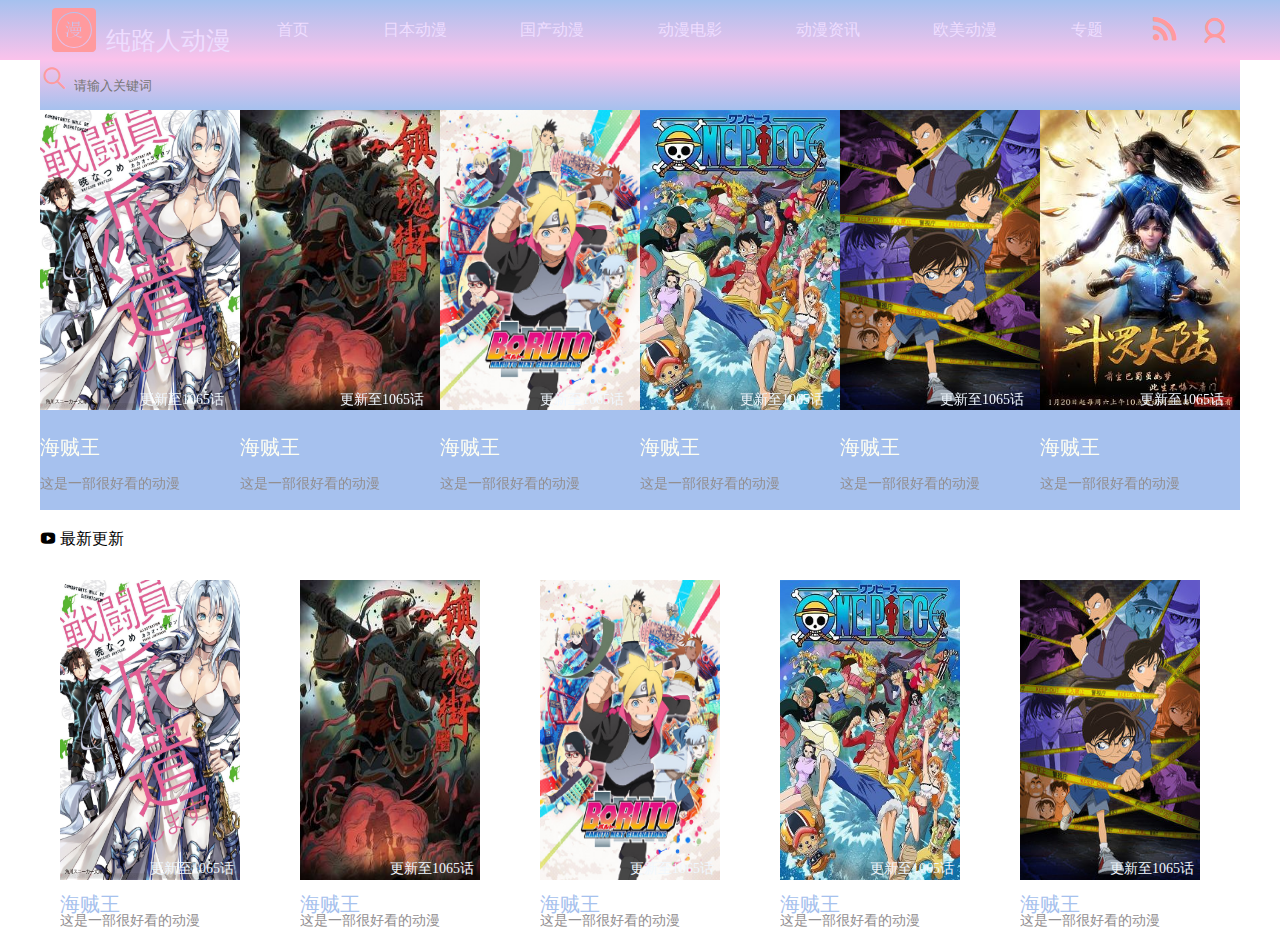
<file: index.html>
<!DOCTYPE html>
<html lang="en">

<head>
    <meta charset="UTF-8">
    <meta http-equiv="X-UA-Compatible" content="IE=edge">
    <meta name="viewport" content="width=device-width, initial-scale=1.0">
    <title>纯路人动漫</title>
    <!-- 引入CSS样式 -->
    <link rel="stylesheet" href="./static/css/reset.css">
    <link rel="stylesheet" href="index.css">
    <!-- 引入图标iconfont -->
    <link rel="stylesheet" href="./static/font/iconfont.css">
    <!-- 引入swiper插件 -->
    <link rel="stylesheet" href="./static/swiper/swiper-bundle.min.css">

</head>

<body>
    <!-- 创建最外层容器，表示总页面 -->
    <div class="all-wrapper">
        <!-- 创建外层容器 -->
        <div class="out-wrapper">
            <!-- 创建导航栏容器 -->
            <div class="header-wrapper">
                <!-- 创建logo -->
                <div class="logo">
                    <a href="javascript:;">
                        <i class="iconfont icon-icon-test"></i>
                        纯路人动漫
                        <!-- <img src="./img/logo.png" alt="纯路人动漫"> -->
                    </a>
                </div>
                <!-- 创建导航栏 -->
                <div class="nav-bar">
                    <ul class="navBar">
                        <li>
                            <a href="javascript:;">首页</a>
                        </li>
                        <li>
                            <a href="javascript:;">日本动漫</a>
                        </li>
                        <li>
                            <a href="javascript:;">国产动漫</a>
                        </li>
                        <li>
                            <a href="javascript:;">动漫电影</a>
                        </li>
                        <li>
                            <a href="javascript:;">动漫资讯</a>
                        </li>
                        <li>
                            <a href="javascript:;">欧美动漫</a>
                        </li>
                        <li>
                            <a href="javascript:;">专题</a>
                        </li>
                    </ul>
                </div>
                <!-- 创建右侧工具栏 -->
                <div class="tool-bar">
                    <div class="feed">
                        <a href="javascript:;">
                            <i class="iconfont icon-feed"></i>
                        </a>
                    </div>
                    <div class="admin">
                        <a href="./login_choice.html">
                            <i class="iconfont icon-my-admin"></i>
                        </a>
                    </div>
                </div>
            </div>
            <!-- 创建搜索容器 -->
            <div class="search-wrapper">
                <!-- 创建搜索框 -->
                <div class="search-in">
                    <i class="iconfont icon-search"></i>
                    <input type="text" id="input" name="keywords" placeholder="请输入关键词">
                </div>
            </div>

            <!-- 创建轮播图容器 -->
            <div class="swiper">
                <div class="swiper-wrapper">
                    <div class="swiper-slide">
                        <a href="javascript:;">
                            <img src="./swiper_img/1.jpg" alt="">
                        </a>
                        <!-- 设置图片下方内容 -->
                        <!-- 备注（更新至第几集) -->
                        <div class="remark">
                            更新至1065话
                        </div>
                        <!-- 动漫名字 -->
                        <div class="comicName">
                            海贼王
                        </div>
                        <!-- 动漫简介 -->
                        <div class="description">
                            这是一部很好看的动漫
                        </div>
                    </div>
                    <div class="swiper-slide">
                        <a href="javascript:;">
                            <img src="./swiper_img/2.jpg" alt="">
                        </a>
                        <!-- 设置图片下方内容 -->
                        <!-- 备注（更新至第几集) -->
                        <div class="remark">
                            更新至1065话
                        </div>
                        <!-- 动漫名字 -->
                        <div class="comicName">
                            海贼王
                        </div>
                        <!-- 动漫简介 -->
                        <div class="description">
                            这是一部很好看的动漫
                        </div>
                    </div>
                    <div class="swiper-slide">
                        <a href="javascript:;">
                            <img src="./swiper_img/3.jpg" alt="">
                        </a>
                        <!-- 设置图片下方内容 -->
                        <!-- 备注（更新至第几集) -->
                        <div class="remark">
                            更新至1065话
                        </div>
                        <!-- 动漫名字 -->
                        <div class="comicName">
                            海贼王
                        </div>
                        <!-- 动漫简介 -->
                        <div class="description">
                            这是一部很好看的动漫
                        </div>
                    </div>
                    <div class="swiper-slide">
                        <a href="javascript:;">
                            <img src="./swiper_img/4.jpg" alt="">
                        </a>
                        <!-- 设置图片下方内容 -->
                        <!-- 备注（更新至第几集) -->
                        <div class="remark">
                            更新至1065话
                        </div>
                        <!-- 动漫名字 -->
                        <div class="comicName">
                            海贼王
                        </div>
                        <!-- 动漫简介 -->
                        <div class="description">
                            这是一部很好看的动漫
                        </div>
                    </div>
                    <div class="swiper-slide">
                        <a href="javascript:;">
                            <img src="./swiper_img/5.jpg" alt="">
                        </a>
                        <!-- 设置图片下方内容 -->
                        <!-- 备注（更新至第几集) -->
                        <div class="remark">
                            更新至1065话
                        </div>
                        <!-- 动漫名字 -->
                        <div class="comicName">
                            海贼王
                        </div>
                        <!-- 动漫简介 -->
                        <div class="description">
                            这是一部很好看的动漫
                        </div>
                    </div>
                    <div class="swiper-slide">
                        <a href="javascript:;">
                            <img src="./swiper_img/6.jpeg" alt="">
                        </a>
                        <!-- 设置图片下方内容 -->
                        <!-- 备注（更新至第几集) -->
                        <div class="remark">
                            更新至1065话
                        </div>
                        <!-- 动漫名字 -->
                        <div class="comicName">
                            海贼王
                        </div>
                        <!-- 动漫简介 -->
                        <div class="description">
                            这是一部很好看的动漫
                        </div>
                    </div>
                    <div class="swiper-slide">
                        <a href="javascript:;">
                            <img src="./swiper_img/7.jpg" alt="">
                        </a>
                        <!-- 设置图片下方内容 -->
                        <!-- 备注（更新至第几集) -->
                        <div class="remark">
                            更新至1065话
                        </div>
                        <!-- 动漫名字 -->
                        <div class="comicName">
                            海贼王
                        </div>
                        <!-- 动漫简介 -->
                        <div class="description">
                            这是一部很好看的动漫
                        </div>
                    </div>
                    <div class="swiper-slide">
                        <a href="javascript:;">
                            <img src="./swiper_img/8.jpg" alt="">
                        </a>
                        <!-- 设置图片下方内容 -->
                        <!-- 备注（更新至第几集) -->
                        <div class="remark">
                            更新至1065话
                        </div>
                        <!-- 动漫名字 -->
                        <div class="comicName">
                            海贼王
                        </div>
                        <!-- 动漫简介 -->
                        <div class="description">
                            这是一部很好看的动漫
                        </div>
                    </div>
                    <div class="swiper-slide">
                        <a href="javascript:;">
                            <img src="./swiper_img/9.jpg" alt="">
                        </a>
                        <!-- 设置图片下方内容 -->
                        <!-- 备注（更新至第几集) -->
                        <div class="remark">
                            更新至1065话
                        </div>
                        <!-- 动漫名字 -->
                        <div class="comicName">
                            海贼王
                        </div>
                        <!-- 动漫简介 -->
                        <div class="description">
                            这是一部很好看的动漫
                        </div>
                    </div>
                    <div class="swiper-slide">
                        <a href="javascript:;">
                            <img src="./swiper_img/10.jpg" alt="">
                        </a>
                        <!-- 设置图片下方内容 -->
                        <!-- 备注（更新至第几集) -->
                        <div class="remark">
                            更新至1065话
                        </div>
                        <!-- 动漫名字 -->
                        <div class="comicName">
                            海贼王
                        </div>
                        <!-- 动漫简介 -->
                        <div class="description">
                            这是一部很好看的动漫
                        </div>
                    </div>
                </div>
            </div>
            <!-- 创建主容器 -->
            <div class="main-wrapper">
                <!-- 最新更新 -->
                <div class="latest">
                    <div class="title">
                        <i class="iconfont icon-video"></i>
                        <span>最新更新</span>
                    </div>
                    <!-- 图片 -->
                    <ul class="list">
                        <li>
                            <!-- 封面列表 -->
                            <div class="imgList">
                                <a href="javascript:;">
                                    <img src="./swiper_img/1.jpg" alt="">
                                </a>
                            </div>
                            <!-- 设置图片下方内容 -->
                            <!-- 备注（更新至第几集) -->
                            <div class="remark">
                                更新至1065话
                            </div>
                            <!-- 动漫名字 -->
                            <div class="comicName">
                                海贼王
                            </div>
                            <!-- 动漫简介 -->
                            <div class="description">
                                这是一部很好看的动漫
                            </div>
                        </li>
                        <li>
                            <!-- 封面列表 -->
                            <div class="imgList">
                                <a href="javascript:;">
                                    <img src="./swiper_img/2.jpg" alt="">
                                </a>
                            </div>
                            <!-- 设置图片下方内容 -->
                            <!-- 备注（更新至第几集) -->
                            <div class="remark">
                                更新至1065话
                            </div>
                            <!-- 动漫名字 -->
                            <div class="comicName">
                                海贼王
                            </div>
                            <!-- 动漫简介 -->
                            <div class="description">
                                这是一部很好看的动漫
                            </div>
                        </li>
                        <li>
                            <!-- 封面列表 -->
                            <div class="imgList">
                                <a href="javascript:;">
                                    <img src="./swiper_img/3.jpg" alt="">
                                </a>
                            </div>
                            <!-- 设置图片下方内容 -->
                            <!-- 备注（更新至第几集) -->
                            <div class="remark">
                                更新至1065话
                            </div>
                            <!-- 动漫名字 -->
                            <div class="comicName">
                                海贼王
                            </div>
                            <!-- 动漫简介 -->
                            <div class="description">
                                这是一部很好看的动漫
                            </div>
                        </li>
                        <li>
                            <!-- 封面列表 -->
                            <div class="imgList">
                                <a href="javascript:;">
                                    <img src="./swiper_img/4.jpg" alt="">
                                </a>
                            </div>
                            <!-- 设置图片下方内容 -->
                            <!-- 备注（更新至第几集) -->
                            <div class="remark">
                                更新至1065话
                            </div>
                            <!-- 动漫名字 -->
                            <div class="comicName">
                                海贼王
                            </div>
                            <!-- 动漫简介 -->
                            <div class="description">
                                这是一部很好看的动漫
                            </div>
                        </li>
                        <li>
                            <!-- 封面列表 -->
                            <div class="imgList">
                                <a href="javascript:;">
                                    <img src="./swiper_img/5.jpg" alt="">
                                </a>
                            </div>
                            <!-- 设置图片下方内容 -->
                            <!-- 备注（更新至第几集) -->
                            <div class="remark">
                                更新至1065话
                            </div>
                            <!-- 动漫名字 -->
                            <div class="comicName">
                                海贼王
                            </div>
                            <!-- 动漫简介 -->
                            <div class="description">
                                这是一部很好看的动漫
                            </div>
                        </li>
                    </ul>
                </div>
                <!-- 最新日本动漫 -->
                <div class="latestriben"></div>
                <!-- 最新国产动漫 -->
                <div class="latestguo"></div>
                <!-- 最新动漫电影 -->
                <div class="latestdian"></div>
                <!-- 榜单 -->
                <div class="rankList"></div>
                <!-- 最新动漫资讯 -->
                <div class="latestzi"></div>
            </div>
        </div>

    </div>

    <!-- 以下是写swiper轮播图 -->
    <script src="./static/swiper/swiper-bundle.min.js"></script>
    <script>
        var mySwiper = new Swiper('.swiper', {
            loop: true, // 循环模式选项

            // 设置播放间隔时间
            autoplay: {
                delay: 2000,//1秒切换一次
            },
            // 设置轮换样式，grid布局
            slidesPerView: 6,
            grid: {
                fill: 'column',
                rows: 1,
            },
        })        
    </script>
</body>

</html>
</file>
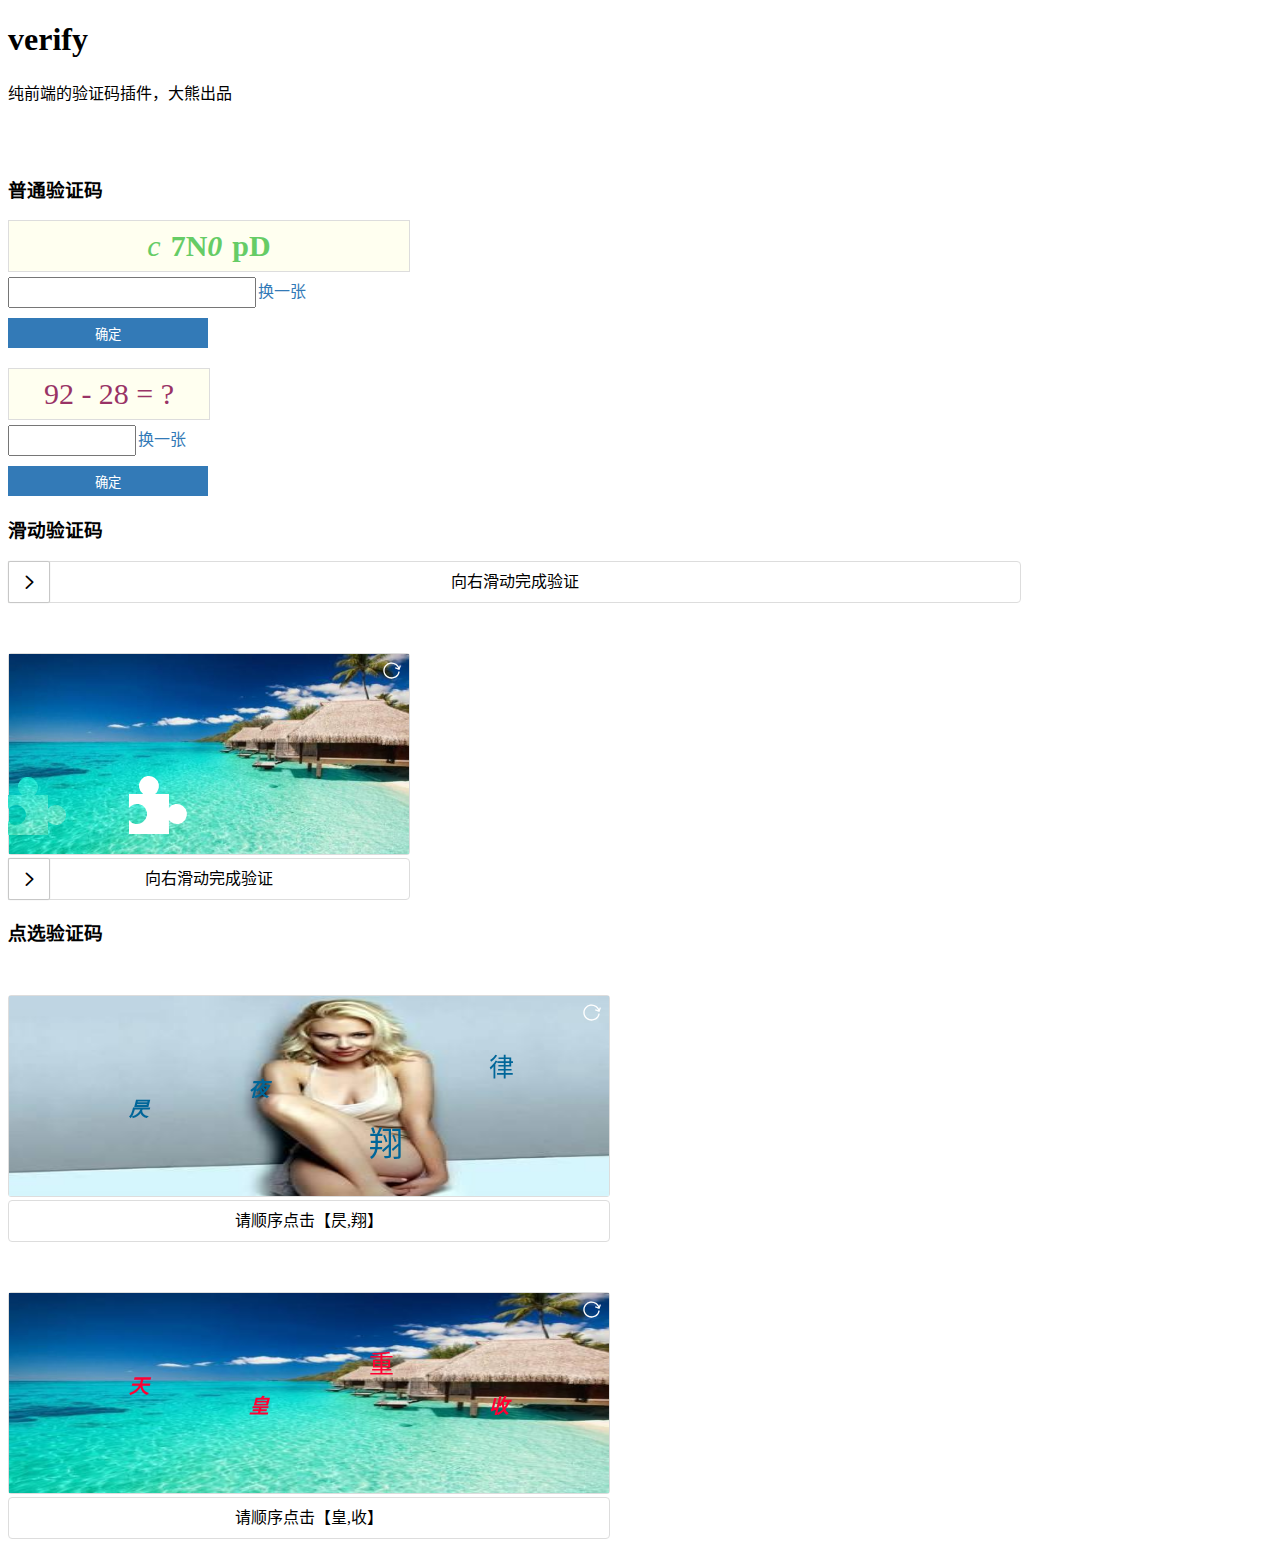
<file: static/verify-master/index.html>
<!DOCTYPE html>
<html lang="zh-cn">
 
    <head>
        <meta http-equiv="Content-Type" content="text/html; charset=utf-8">
        <meta name="viewport" content="width=device-width,initial-scale=1,minimum-scale=1,maximum-scale=1,user-scalable=no"/>
        <title>verify插件demo</title>
        
        <link rel="stylesheet" type="text/css" href="css/verify.css">
    </head>
 
    <body>
    	<h1>verify</h1>
    	<p>纯前端的验证码插件，大熊出品</p>
    	
    	<br><br>
    	
    	<h3>普通验证码</h3>
    	<div id="mpanel2" >
        </div>
        
        <button type="button" id="check-btn" class="verify-btn">确定</button>
    	
    	
    	<div id="mpanel3" style="margin-top: 20px">
        </div>
        
        <button type="button" id="check-btn2" class="verify-btn">确定</button>
    	
    	<h3>滑动验证码</h3>
        <div id="mpanel1" >
        </div>
        
        <div id="mpanel4" style="margin-top:50px;">
        </div>
        
        
        <h3>点选验证码</h3>
        <div id="mpanel5" style="margin-top:50px;">
        </div>
        
        <div id="mpanel6" style="margin-top:50px;">
        </div>
        
        
        <script type="text/javascript" src="js/jquery.min.js" ></script>
        <script type="text/javascript" src="js/verify.js" ></script>
        <!--<script type="text/javascript" src="js/verify.min.js" ></script>-->
        
        <script>
        	
        	$('#mpanel2').codeVerify({
        		type : 1,
		    	width : '400px',
		    	height : '50px',
		    	fontSize : '30px',
		    	codeLength : 6,
		    	btnId : 'check-btn',
		    	ready : function() {
		    	},
		    	success : function() {
		    		alert('验证匹配！');
		    	},
		    	error : function() {
		    		alert('验证码不匹配！');
		    	}
		    });
		    
		    
		    $('#mpanel3').codeVerify({
        		type : 2,
        		figure : 100,	//位数，仅在type=2时生效
        		arith : 0,	//算法，支持加减乘，不填为随机，仅在type=2时生效
		    	width : '200px',
		    	height : '50px',
		    	fontSize : '30px',
		    	btnId : 'check-btn2',
		    	ready : function() {
		    	},
		    	success : function() {
		    		alert('验证匹配！');
		    	},
		    	error : function() {
		    		alert('验证码不匹配！');
		    	}
		    });
		    
        	
        	
        	$('#mpanel1').slideVerify({
        		type : 1,		//类型
        		vOffset : 5,	//误差量，根据需求自行调整
		        barSize : {
		        	width : '80%',
		        	height : '40px',
		        },
		        ready : function() {
		    	},
		        success : function() {
		        	alert('验证成功，添加你自己的代码！');
		        	//......后续操作
		        },
		        error : function() {
//		        	alert('验证失败！');
		        }
		        
		    });
		    
		    
		    $('#mpanel4').slideVerify({
		    	type : 2,		//类型
        		vOffset : 5,	//误差量，根据需求自行调整
		        vSpace : 5,	//间隔
		        imgName : ['1.jpg', '2.jpg'],
		        imgSize : {
		        	width: '400px',
		        	height: '200px',
		        },
		        blockSize : {
		        	width: '40px',
		        	height: '40px',
		        },
		        barSize : {
		        	width : '400px',
		        	height : '40px',
		        },
		        ready : function() {
		    	},
		        success : function() {
		        	alert('验证成功，添加你自己的代码！');
		        	//......后续操作
		        },
		        error : function() {
//		        	alert('验证失败！');
		        }
		        
		    });
		    
		    
		    
		    $('#mpanel5').pointsVerify({
		    	defaultNum : 4,	//默认的文字数量
		    	checkNum : 2,	//校对的文字数量
		    	vSpace : 5,	//间隔
		    	imgName : ['1.jpg', '2.jpg'],
		    	imgSize : {
		        	width: '600px',
		        	height: '200px',
		        },
		        barSize : {
		        	width : '600px',
		        	height : '40px',
		        },
		        ready : function() {
		    	},
		        success : function() {
		        	alert('验证成功，添加你自己的代码！');
		        	//......后续操作
		        },
		        error : function() {
//		        	alert('验证失败！');
		        }
		        
		    });
		    
		    $('#mpanel6').pointsVerify({
		    	defaultNum : 4,	//默认的文字数量
		    	checkNum : 2,	//校对的文字数量
		    	vSpace : 5,	//间隔
		    	imgName : ['1.jpg', '2.jpg'],
		    	imgSize : {
		        	width: '600px',
		        	height: '200px',
		        },
		        barSize : {
		        	width : '600px',
		        	height : '40px',
		        },
		        ready : function() {
		    	},
		        success : function() {
		        	alert('验证成功，添加你自己的代码！');
		        	//......后续操作
		        },
		        error : function() {
//		        	alert('验证失败！');
		        }
		        
		    });
		    
		    
        </script>
    </body>
 
</html>
</file>
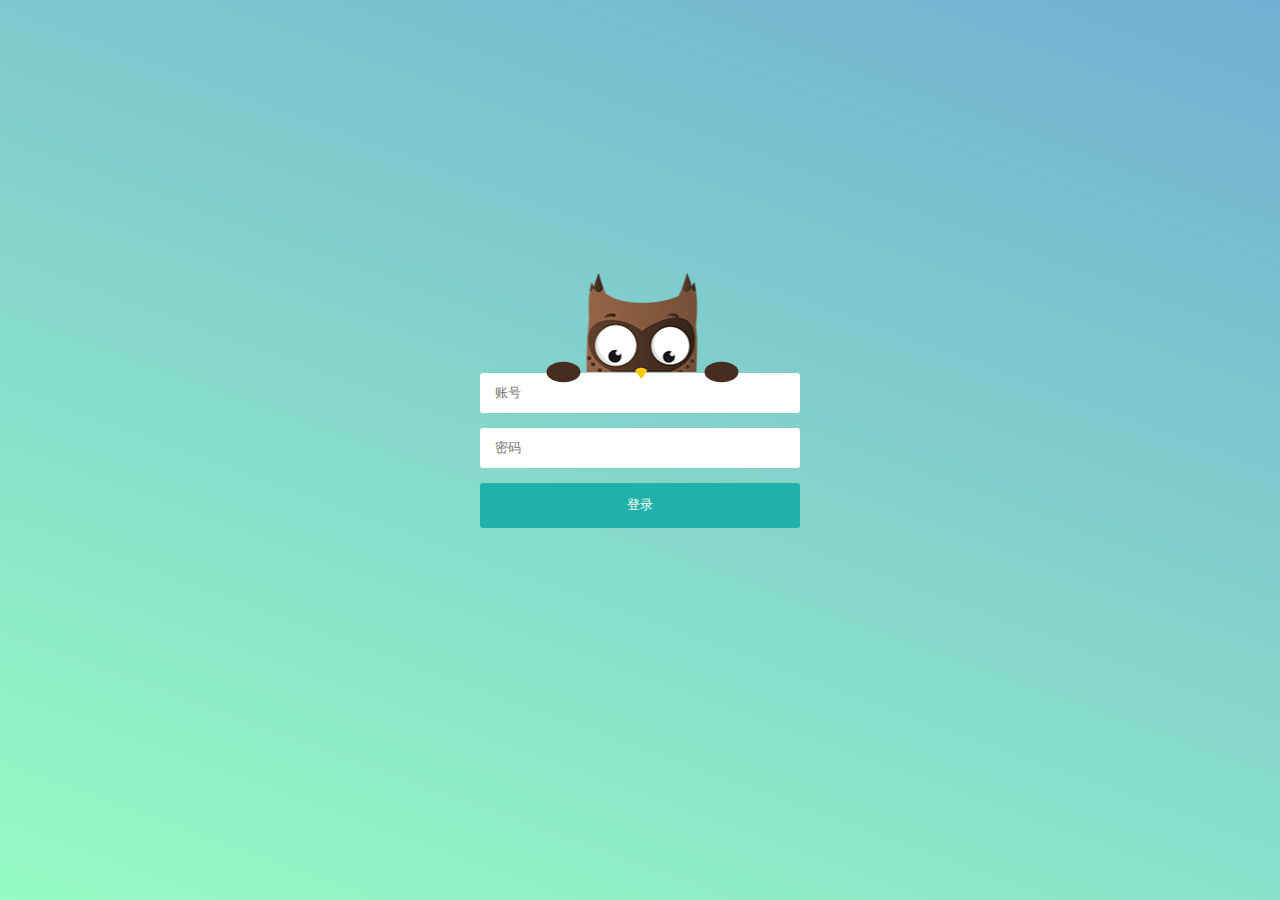
<file: admin_login.html>
<!DOCTYPE html>
<html lang="en">

<head>
    <meta charset="UTF-8">
    <meta http-equiv="X-UA-Compatible" content="IE=edge">
    <meta name="viewport" content="width=device-width, initial-scale=1.0">
    <title>Document</title>
    <link rel="stylesheet" href="./admin_login.css">
</head>

<body>
    <div class="login-box">
        <div class="owl" id="owl">
            <div class="hand"></div>
            <div class="hand hand-r"></div>
            <div class="arms">
                <div class="arm"></div>
                <div class="arm arm-r"></div>
            </div>
        </div>
        <div class="input-box">
            <input type="text" placeholder="账号">
            <input type="password" placeholder="密码" id="password">
            <button>登录</button>
        </div>
    </div>

    <script src="./static/jquery-3.5.1/jquery-3.5.1.js"></script>
    <script type="text/javascript">
        $(function(){
            $('#password').focus(function(){
                // 密码框获得焦点，追加样式.password
                $('#owl').addClass('password');
            }).blur(function(){
                // 密码框失去焦点，移除样式.password
                $('#owl').removeClass('password');
            })
        })
        $('button').click(function(){
            window.location.href = "./manage.html";
        })
    </script>
</body>

</html>
</file>
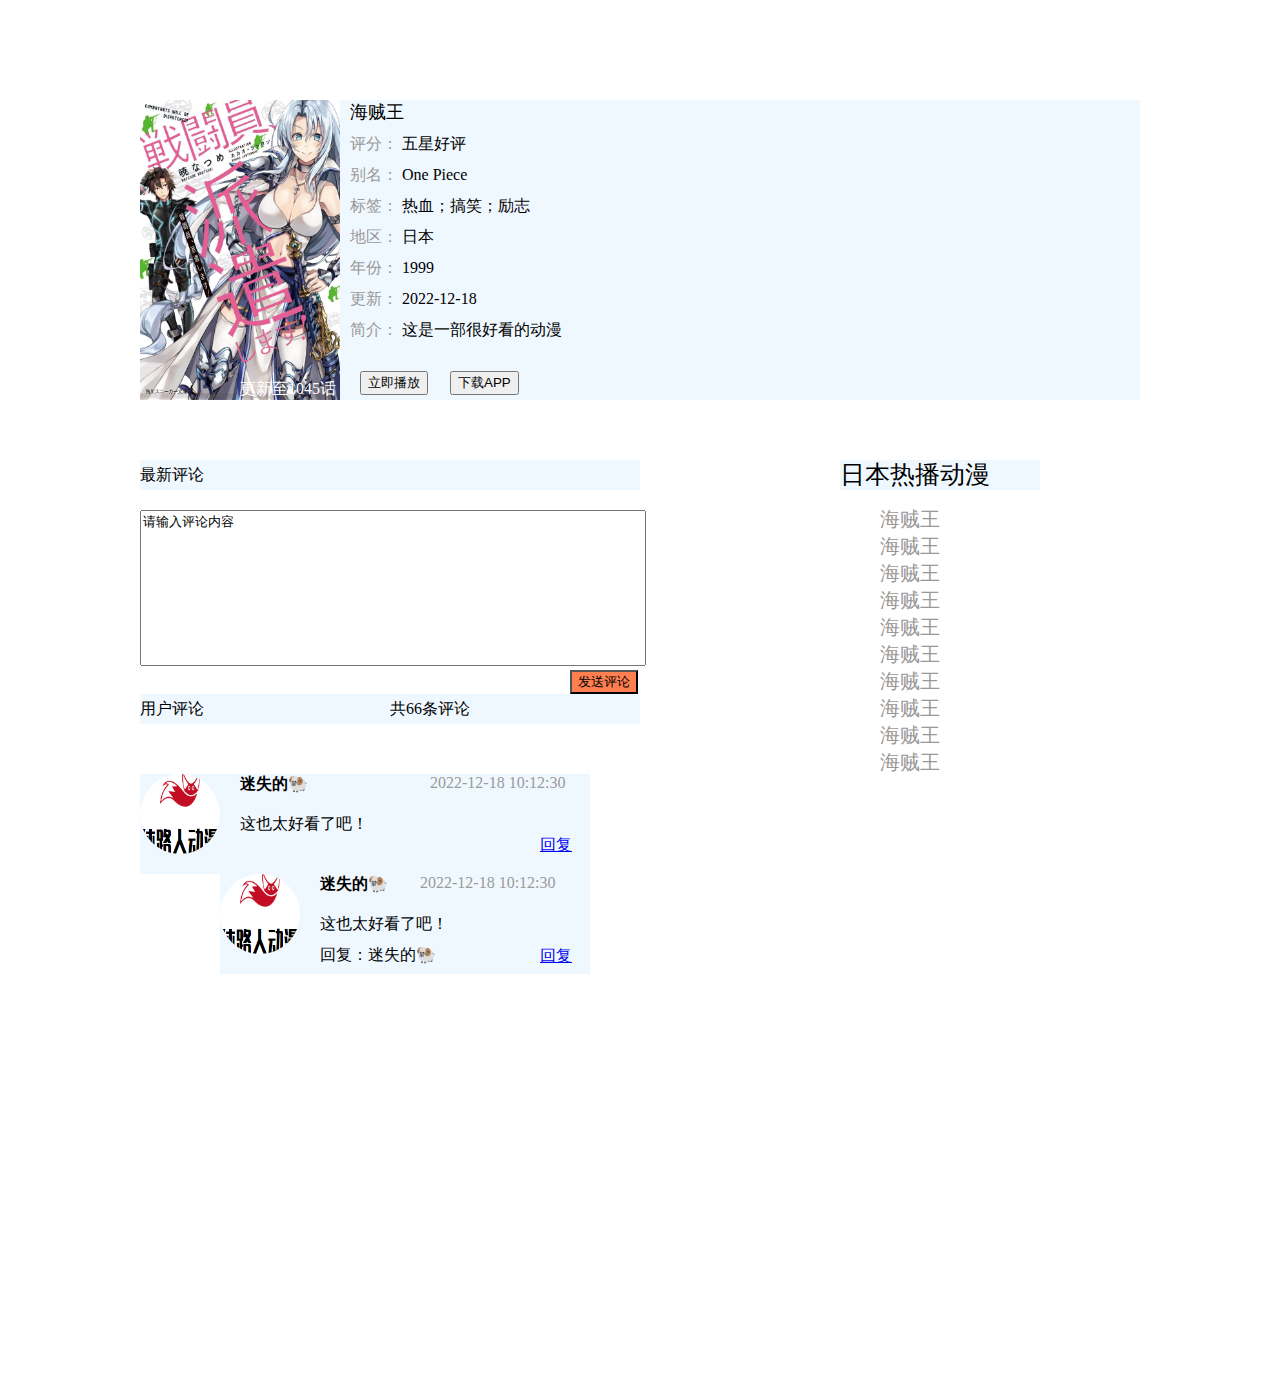
<file: comic_info.html>
<!DOCTYPE html>
<html lang="en">

<head>
    <meta charset="UTF-8">
    <meta http-equiv="X-UA-Compatible" content="IE=edge">
    <meta name="viewport" content="width=device-width, initial-scale=1.0">
    <title>动漫详情页</title>
    <link rel="stylesheet" href="./comic_info.css">
</head>

<body>
    <!-- 设置一个大的容器 -->
    <div class="container">
        <!-- 上半部分详情 -->
        <div class="top-bar">
            <!-- 图片部分 -->
            <div class="cover">
                <img src="./swiper_img/1.jpg" alt="封面">
                <div class="remark">
                    <span>更新至1045话</span>
                </div>
            </div>
            <!-- 详情部分 -->
            <div class="info">
                <!-- 标题 -->
                <div class="comicName">
                    <span>海贼王</span>
                </div>
                <!-- 人气 -->
                <div class="score">
                    <span>评分：</span>
                    <span>五星好评</span>
                </div>
                <!-- 别名 -->
                <div class="nickname">
                    <span>别名：</span>
                    <span>One Piece</span>
                </div>
                <!-- 标签 -->
                <div class="label">
                    <span>标签：</span>
                    <span>热血；搞笑；励志</span>
                </div>
                <!-- 地区 -->
                <div class="region">
                    <span>地区：</span>
                    <span>日本</span>
                </div>
                <!-- 年份 -->
                <div class="year">
                    <span>年份：</span>
                    <span>1999</span>
                </div>
                <!-- 更新 -->
                <div class="updateTime">
                    <span>更新：</span>
                    <span>2022-12-18</span>
                </div>
                <!-- 简介 -->
                <div class="description">
                    <span>简介：</span>
                    <span>这是一部很好看的动漫</span>
                </div>
                <!-- 立即播放 -->
                <div class="start">
                    <button>立即播放</button>
                </div>
                <!-- 下载APP -->
                <div class="download">
                    <button>下载APP</button>
                </div>
            </div>
        </div>
        <!-- 下方容器 -->
        <div class="footer-bar">
            <!-- 左边评论 -->
            <div class="left">
                <!-- 大标题 -->
                <div class="title">
                    <span>最新评论</span>
                </div>
                <!-- 文本框 -->
                <textarea name="comment" id="comment" cols="30" rows="10">请输入评论内容</textarea>
                <!-- 功能框 -->
                <div class="tool">
                    <button id="send" type="button">发送评论</button>
                </div>
                <!-- 用户评论列表 -->
                <div class="user">
                    <div class="userTitle">
                        <span>用户评论</span>
                    </div>
                    <div class="total">
                        <span>共66条评论</span>
                    </div>
                    <div class="userComment">
                        <div class="comment">
                            <!-- 头像 -->
                            <div class="avatar">
                                <img src="img/logo.png" alt="头像">
                            </div>
                            <!-- 名字 -->
                            <div class="userName">
                                <span>迷失的🐏</span>
                            </div>
                            <!-- 评论时间 -->
                            <div class="Ctime">
                                <span>2022-12-18 10:12:30</span>
                            </div>
                            <!-- 评论内容 -->
                            <div class="Ctxt">
                                <span>这也太好看了吧！</span>
                            </div>
                            <!-- 是否回复 -->
                            <div class="reply">
                                <span><a href="#">回复</a></span>
                            </div>
                        </div>
                        <div class="comment2">
                            <!-- 头像 -->
                            <div class="avatar">
                                <img src="img/logo.png" alt="头像">
                            </div>
                            <!-- 名字 -->
                            <div class="userName">
                                <span>迷失的🐏</span>
                            </div>
                            <!-- 评论时间 -->
                            <div class="Ctime">
                                <span>2022-12-18 10:12:30</span>
                            </div>
                            <!-- 评论内容 -->
                            <div class="Ctxt">
                                <span>这也太好看了吧！</span>
                            </div>
                            <!-- 设置回复人 -->
                            <div class="replyTo">
                                <span>回复：迷失的🐏</span>
                            </div>
                            <!-- 是否回复 -->
                            <div class="reply">
                                <span><a href="#">回复</a></span>
                            </div>
                        </div>
                    </div>
                </div>
            </div>
            <!-- 右边榜单 -->
            <div class="right">
                <!-- 大标题 -->
                <div class="bTitle">
                    <span>日本热播动漫</span>
                </div>
                <!-- 排名 -->
                <ul class="sort">
                    <li>
                        <a href="#">海贼王</a>
                    </li>
                    <li>
                        <a href="#">海贼王</a>
                    </li>
                    <li>
                        <a href="#">海贼王</a>
                    </li>
                    <li>
                        <a href="#">海贼王</a>
                    </li>
                    <li>
                        <a href="#">海贼王</a>
                    </li>
                    <li>
                        <a href="#">海贼王</a>
                    </li>
                    <li>
                        <a href="#">海贼王</a>
                    </li>
                    <li>
                        <a href="#">海贼王</a>
                    </li>
                    <li>
                        <a href="#">海贼王</a>
                    </li>
                    <li>
                        <a href="#">海贼王</a>
                    </li>
                </ul>
            </div>
        </div>
    </div>
</body>

</html>
</file>
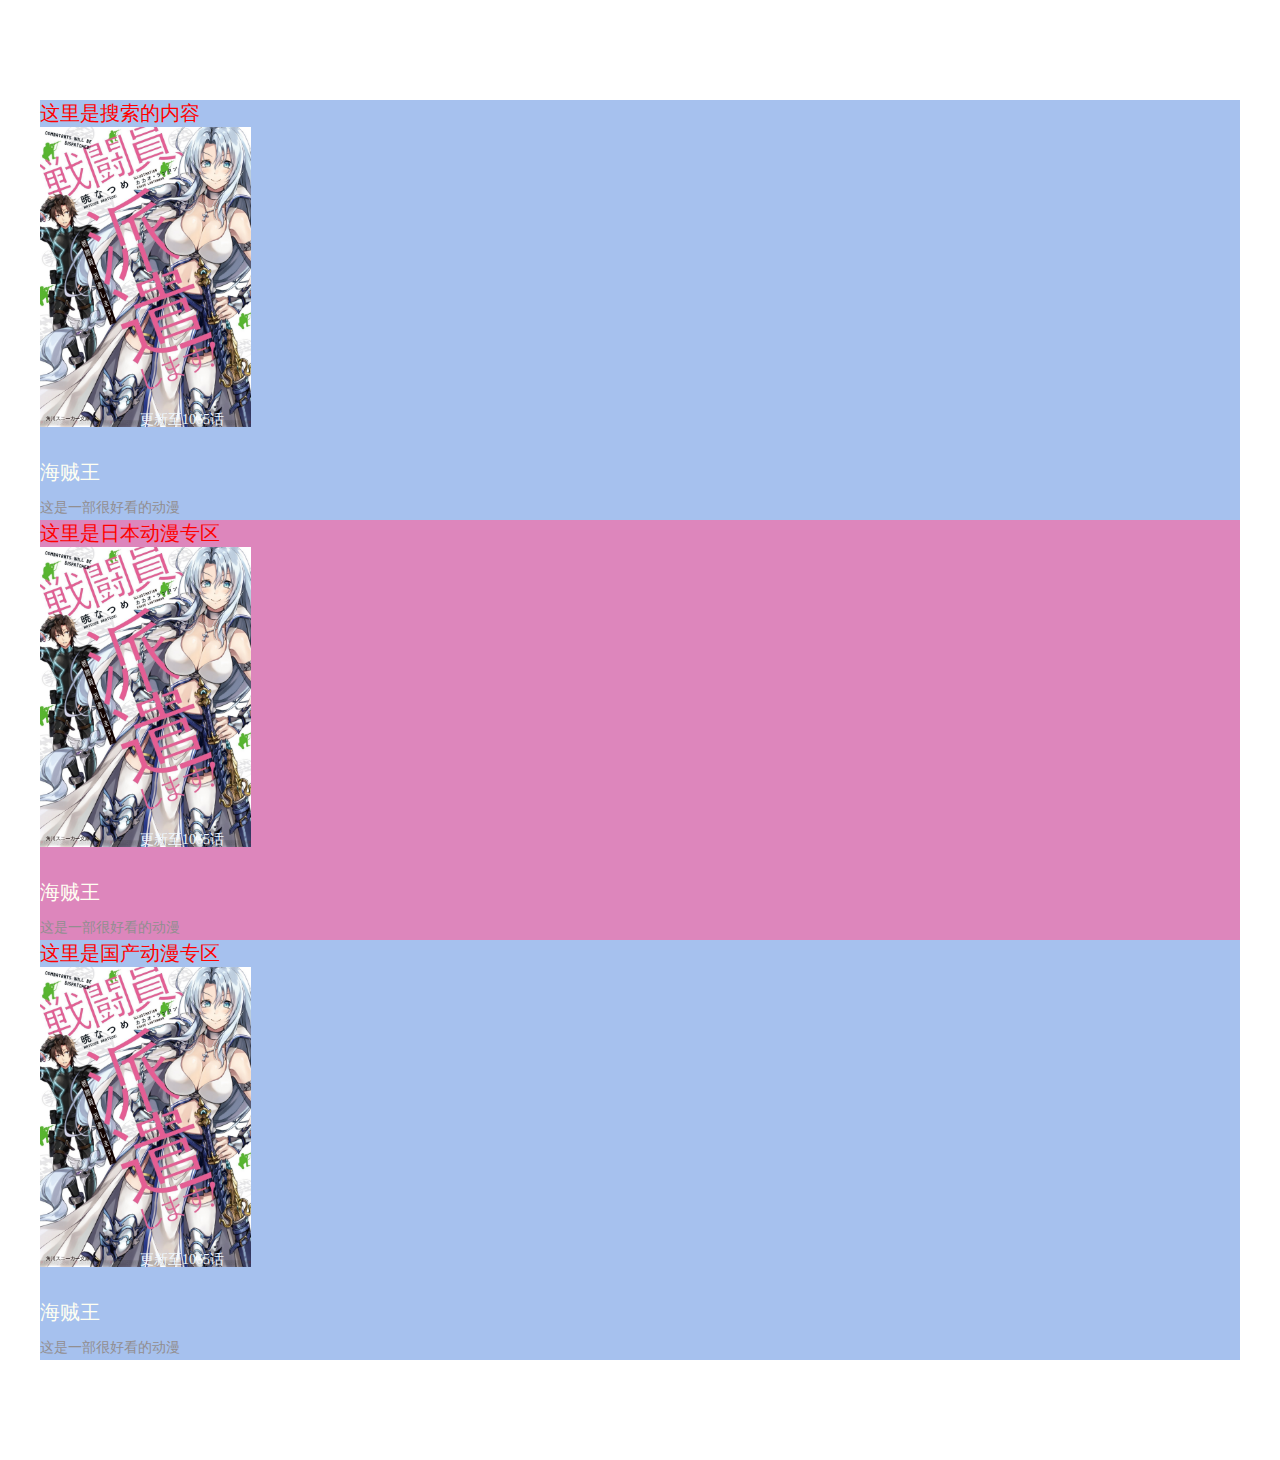
<file: comic_search.html>
<!DOCTYPE html>
<html lang="en">
<head>
    <meta charset="UTF-8">
    <meta http-equiv="X-UA-Compatible" content="IE=edge">
    <meta name="viewport" content="width=device-width, initial-scale=1.0">
    <title>搜索</title>
    <link rel="stylesheet" href="./comic_search.css">
</head>
<body>
    <!-- 创建大的容器 -->
    <div class="container">
        <!-- 搜索内容 -->
        <div class="search">
            <!-- 标题 -->
            <div class="title">
                <span>这里是搜索的内容</span>
            </div>
            <!-- 每个动漫 -->
            <div class="slide">
                <a href="javascript:;">
                    <img src="./swiper_img/1.jpg" alt="">
                </a>
                <!-- 设置图片下方内容 -->
                <!-- 备注（更新至第几集) -->
                <div class="remark">
                    更新至1065话
                </div>
                <!-- 动漫名字 -->
                <div class="comicName">
                    海贼王
                </div>
                <!-- 动漫简介 -->
                <div class="description">
                    这是一部很好看的动漫
                </div>
            </div>
        </div>
        <!-- 日本动漫 -->
        <div class="riben">
            <!-- 标题 -->
            <div class="title">
                <span>这里是日本动漫专区</span>
            </div>
            <!-- 每个动漫 -->
            <div class="slide">
                <a href="javascript:;">
                    <img src="./swiper_img/1.jpg" alt="">
                </a>
                <!-- 设置图片下方内容 -->
                <!-- 备注（更新至第几集) -->
                <div class="remark">
                    更新至1065话
                </div>
                <!-- 动漫名字 -->
                <div class="comicName">
                    海贼王
                </div>
                <!-- 动漫简介 -->
                <div class="description">
                    这是一部很好看的动漫
                </div>
            </div>
        </div>
        <!-- 国产动漫 -->
        <div class="guo">
            <!-- 标题 -->
            <div class="title">
                <span>这里是国产动漫专区</span>
            </div>
            <!-- 每个动漫 -->
            <div class="slide">
                <a href="javascript:;">
                    <img src="./swiper_img/1.jpg" alt="">
                </a>
                <!-- 设置图片下方内容 -->
                <!-- 备注（更新至第几集) -->
                <div class="remark">
                    更新至1065话
                </div>
                <!-- 动漫名字 -->
                <div class="comicName">
                    海贼王
                </div>
                <!-- 动漫简介 -->
                <div class="description">
                    这是一部很好看的动漫
                </div>
            </div>
        </div>
    </div>
</body>
</html>
</file>
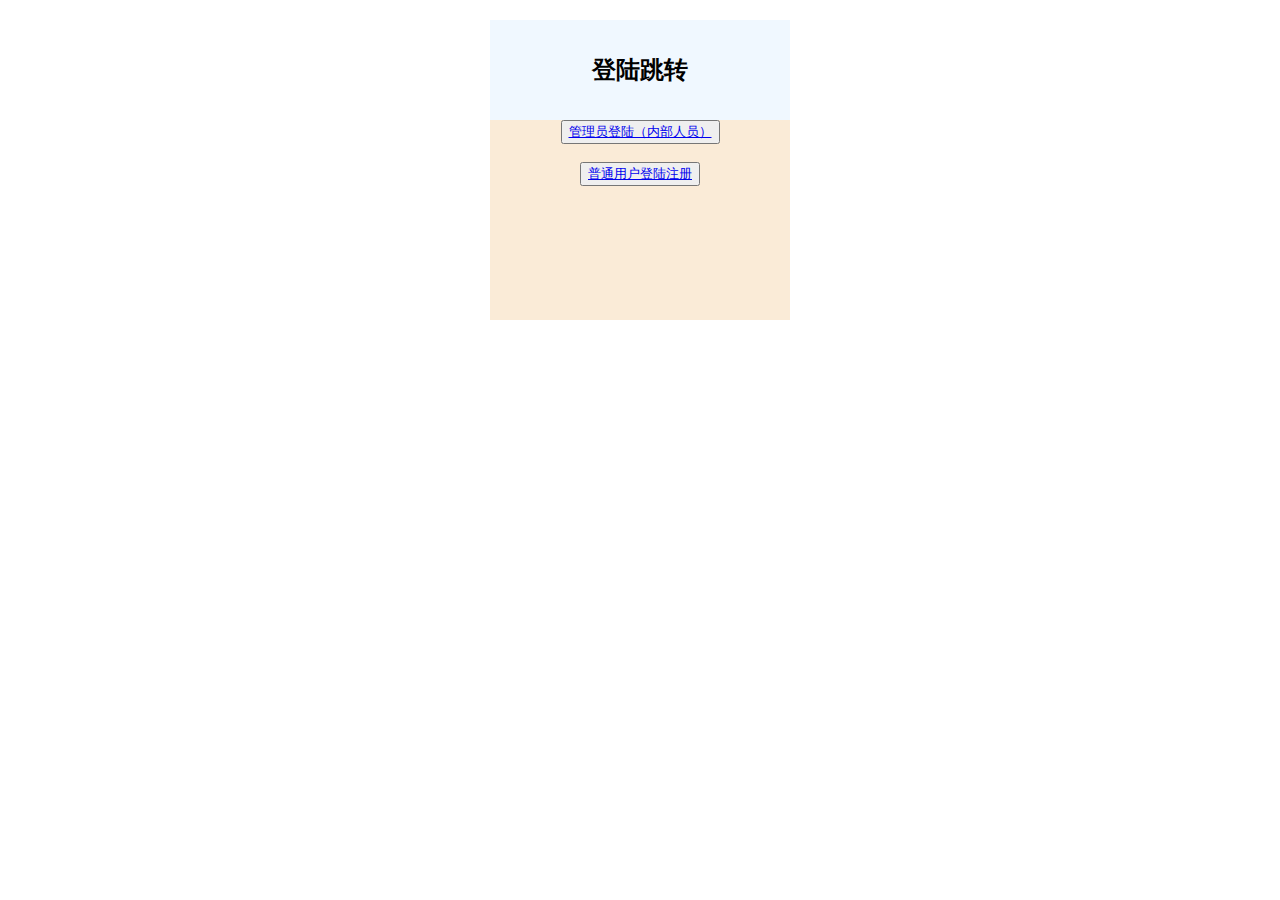
<file: login_choice.html>
<!DOCTYPE html>
<html lang="en">

<head>
    <meta charset="UTF-8">
    <meta http-equiv="X-UA-Compatible" content="IE=edge">
    <meta name="viewport" content="width=device-width, initial-scale=1.0">
    <title>登陆跳转</title>
    <link rel="stylesheet" href="./login_choice.css">
</head>

<body>
    <div class="container">
        <div class="header">
            <h2>登陆跳转</h2>
        </div>
        <div class="content">
            <button>
                <a href="../admin_login/admin_login.html">管理员登陆（内部人员）</a>
            </button><br><br>
            <button>
                <a href="../user_login/user_login.html">普通用户登陆注册</a>
            </button>
        </div>
    </div>
    
    
</body>

</html>
</file>
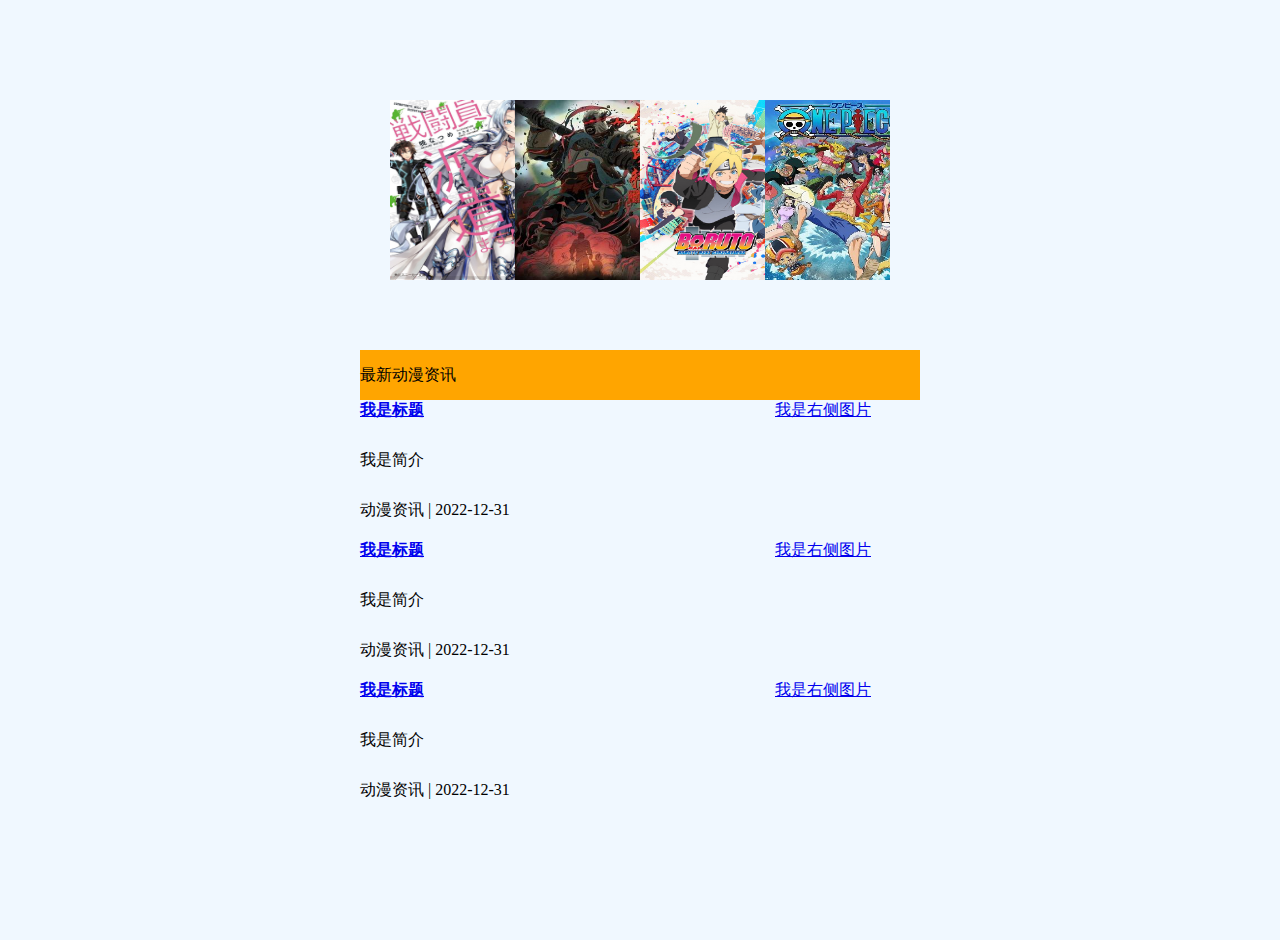
<file: news.html>
<!DOCTYPE html>
<html lang="en">

<head>
    <meta charset="UTF-8">
    <meta http-equiv="X-UA-Compatible" content="IE=edge">
    <meta name="viewport" content="width=device-width, initial-scale=1.0">
    <title>资讯</title>
    <link rel="stylesheet" href="./news.css">
    <!-- 引入swiper插件 -->
    <link rel="stylesheet" href="./static/swiper/swiper-bundle.min.css">
</head>

<body>
    <!-- 创建一个大容器 -->
    <div class="all-wrapper">
        <!-- 创建一个轮播图 -->
        <div class="swiper">
            <div class="swiper-wrapper">
                <div class="swiper-slide">
                    <a href="javascript:;">
                        <img src="./swiper_img/1.jpg" alt="">
                    </a>
                </div>
                <div class="swiper-slide">
                    <a href="javascript:;">
                        <img src="./swiper_img/2.jpg" alt="">
                    </a>
                </div>
                <div class="swiper-slide">
                    <a href="javascript:;">
                        <img src="./swiper_img/3.jpg" alt="">
                    </a>
                </div>
                <div class="swiper-slide">
                    <a href="javascript:;">
                        <img src="./swiper_img/4.jpg" alt="">
                    </a>
                </div>
                <div class="swiper-slide">
                    <a href="javascript:;">
                        <img src="./swiper_img/5.jpg" alt="">
                    </a>
                </div>
            </div>
        </div>
        <!-- 创建一个资讯内容容器 -->
        <div class="info-wrapper">
            <div class="header">
                <span>最新动漫资讯</span>
            </div>
            <!-- 创建资讯容器 -->
            <div class="info">
                <!-- 创建资讯列表 -->
                <ul class="info-list">
                    <!-- 创建各个资讯体 -->
                    <li>
                        <!-- 资讯体的左侧内容 -->
                        <div class="left-info">
                            <!-- 标题 -->
                            <h4 class="info-title"><a href="javascript:;">我是标题</a></h4>
                            <!-- 简介 -->
                            <p class="info-desc">我是简介</p>
                            <!-- 其他信息 -->
                            <p class="info-etc">动漫资讯 | 2022-12-31</p>
                        </div>
                        <!-- 资讯体的右侧图片 -->
                        <div class="right-info">
                            <a href="javascript:;">我是右侧图片</a>
                        </div>
                    </li>
                    <li>
                        <!-- 资讯体的左侧内容 -->
                        <div class="left-info">
                            <!-- 标题 -->
                            <h4 class="info-title"><a href="javascript:;">我是标题</a></h4>
                            <!-- 简介 -->
                            <p class="info-desc">我是简介</p>
                            <!-- 其他信息 -->
                            <p class="info-etc">动漫资讯 | 2022-12-31</p>
                        </div>
                        <!-- 资讯体的右侧图片 -->
                        <div class="right-info">
                            <a href="javascript:;">我是右侧图片</a>
                        </div>
                    </li>
                    <li>
                        <!-- 资讯体的左侧内容 -->
                        <div class="left-info">
                            <!-- 标题 -->
                            <h4 class="info-title"><a href="javascript:;">我是标题</a></h4>
                            <!-- 简介 -->
                            <p class="info-desc">我是简介</p>
                            <!-- 其他信息 -->
                            <p class="info-etc">动漫资讯 | 2022-12-31</p>
                        </div>
                        <!-- 资讯体的右侧图片 -->
                        <div class="right-info">
                            <a href="javascript:;">我是右侧图片</a>
                        </div>
                    </li>
                </ul>
            </div>
        </div>
    </div>

    <!-- 以下是写swiper轮播图 -->
    <script src="./static/swiper/swiper-bundle.min.js"></script>
    <script>
        var mySwiper = new Swiper('.swiper', {
            loop: true, // 循环模式选项

            // 设置播放间隔时间
            autoplay: {
                delay: 2000,//1秒切换一次
            },
            // 设置轮换样式，grid布局
            slidesPerView: 4,
            grid: {
                fill: 'column',
                rows: 1,
            },
        })         
    </script>
</body>

</html>
</file>
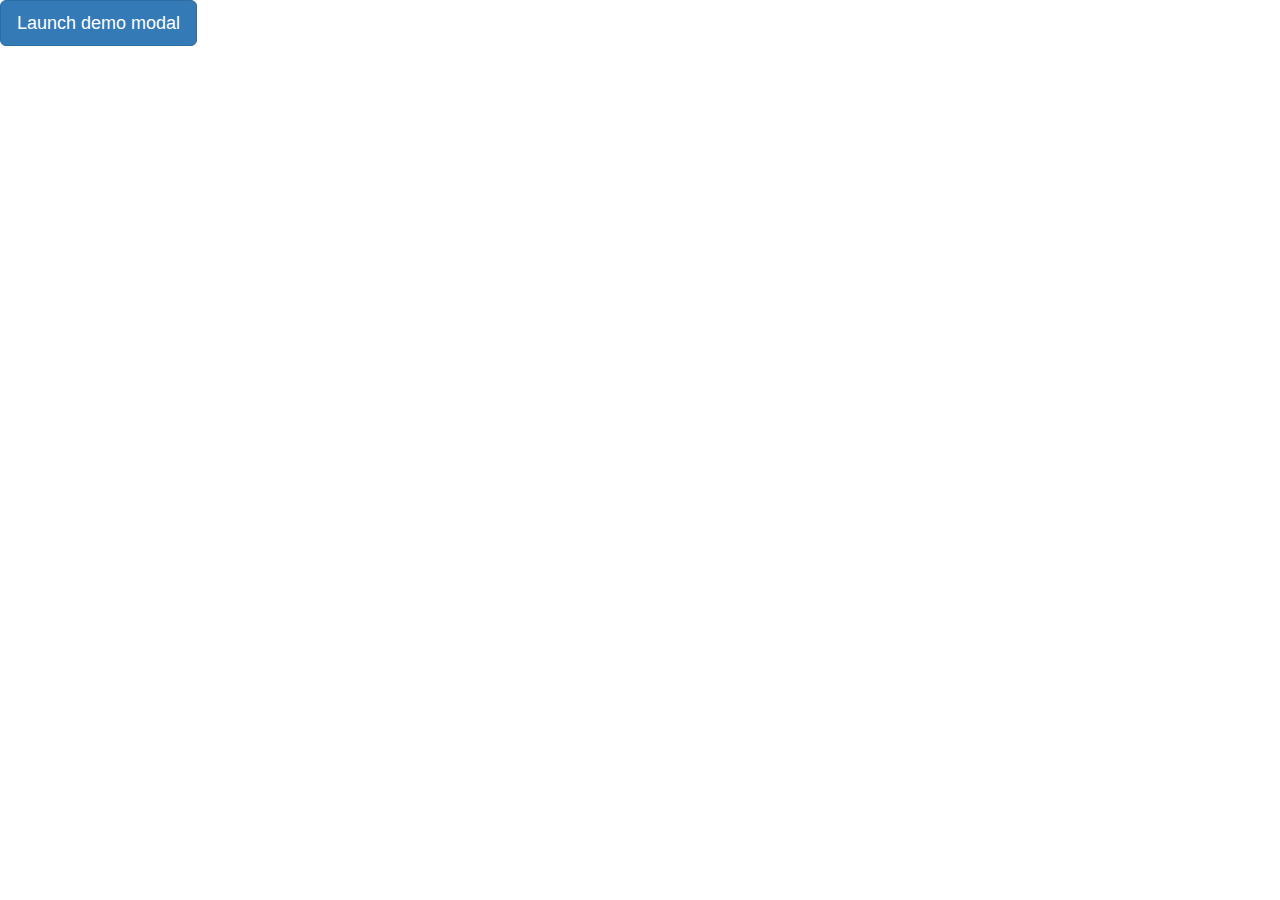
<file: test.html>
<!DOCTYPE html>
<html lang="zh-CN">
<head>
    <title>滑动拼图验证码</title>
    <link rel="stylesheet" href="./static/verify-master/css/verify.css">
    <link rel="stylesheet" href="/static/bootstrap-3.4.1-dist/css/bootstrap.css">
</head>
<body>


<!-- Button trigger modal -->
<button type="button" id="btnAdd" class="btn btn-primary btn-lg">
    Launch demo modal
</button>

<!-- Modal -->
<div class="modal fade" id="myModal" tabindex="-1" role="dialog" aria-labelledby="myModalLabel">
    <div class="modal-dialog" role="document">
        <div class="modal-content">
            <div class="modal-header">
                <button type="button" class="close" data-dismiss="modal" aria-label="Close"><span
                        aria-hidden="true">&times;</span></button>
                <h4 class="modal-title" id="myModalLabel"></h4>
            </div>
            <div class="modal-body">
                <div class="panel-body">
                    <div id="mpanel4" style="margin-top:50px;">
                    </div>
                </div>
            </div>
            <div class="modal-footer">
                <button type="button" class="btn btn-default" data-dismiss="modal">取 消</button>
                <button id="btnSave" type="button" class="btn btn-primary">保 存</button>
            </div>
        </div>
    </div>
</div>

</body>


<script src="/static/jquery-3.5.1/jquery-3.5.1.js"></script>
<script src="/static/bootstrap-3.4.1-dist/js/bootstrap.js"></script>
<script src="/static/verify-master/js/verify.js"></script>

<script>
    $("#btnAdd").click(function () {
        $('#myModal').modal('show');
    });

    $('#mpanel4').slideVerify({
        type: 2,		//类型
        vOffset: 5,	//误差量，根据需求自行调整
        vSpace: 5,	//间隔
        imgUrl: "./img/",
        imgName: ['waoku.jpg', 'wuwu.jpeg',],
        imgSize: {
            width: '400px',
            height: '200px',
        },
        blockSize: {
            width: '40px',
            height: '40px',
        },
        barSize: {
            width: '400px',
            height: '40px',
        },
        ready: function () {
        },
        success: function () {
            alert('验证成功，添加你自己的代码！');
            //......后续操作
        },
        error: function () {
            alert('验证失败！');
        }

    });


</script>
</html>
</file>
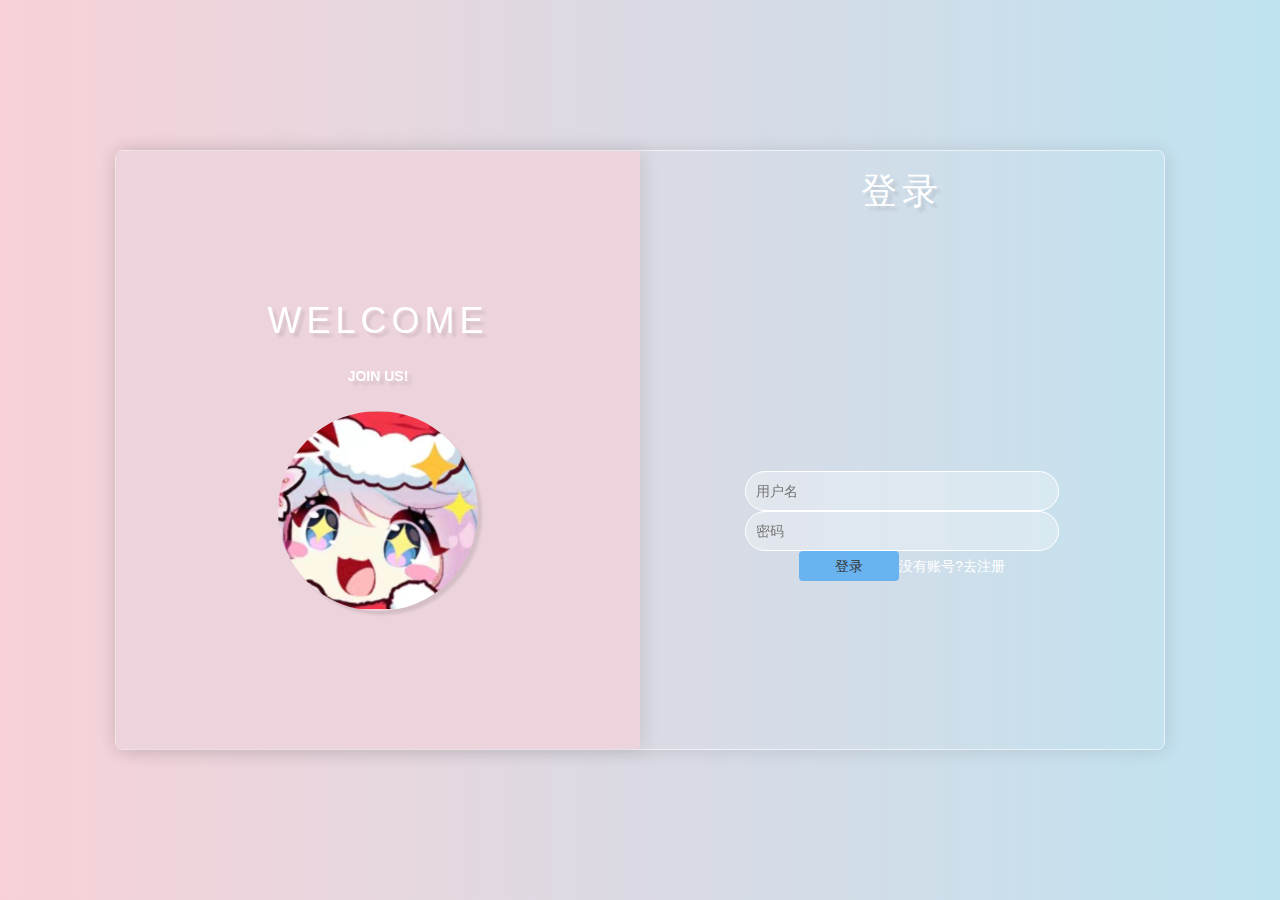
<file: user_login.html>
<!DOCTYPE html>
<html lang="en">

<head>
    <meta charset="UTF-8">
    <meta http-equiv="X-UA-Compatible" content="IE=edge">
    <meta name="viewport" content="width=device-width, initial-scale=1.0">
    <!-- 引入css文件 -->
    <link rel="stylesheet" href="./login.css">
    <!-- 引入jquery -->
    <!-- <script src="http://code.jquery.com/jquery-latest.js"></script> -->
    <!-- 引入滑块验证码与bootstrap -->
    <link rel="stylesheet" href="./static/verify-master/css/verify.css">
    <link rel="stylesheet" href="/static/bootstrap-3.4.1-dist/css/bootstrap.css">
    <title>登录</title>
</head>

<body>
    <!-- 最外层的大盒子 -->
    <div class="box">
        <!-- 滑动盒子 -->
        <div class="pre-box">
            <h1>WELCOME</h1>
            <p>JOIN US!</p>
            <div class="img-box">
                <img src="./img/waoku.jpg" alt="">
            </div>
        </div>
        <!-- 注册盒子 -->
        <div class="register-form">
            <!-- 标题盒子 -->
            <div class="title-box">
                <h1>注册</h1>
            </div>
            <!-- 输入框盒子 -->
            <form action="">
                <div class="input-box">
                    <input type="text" placeholder="用户名">
                    <input type="password" placeholder="密码">
                    <input type="password" placeholder="确认密码">
                </div>
                <!-- 按钮盒子 -->
                <div class="btn-box">
                    <button>注册</button>
                    <!-- 绑定点击事件 -->
                    <p onclick="mySwitch()">已有账号?去登录</p>
                </div>
            </form>

        </div>
        <!-- 登录盒子 -->
        <div class="login-form">
            <!-- 标题盒子 -->
            <div class="title-box">
                <h1>登录</h1>
            </div>
            <!-- 输入框盒子 -->
            <form action="">
                <div class="input-box">
                    <input type="text" placeholder="用户名">
                    <input type="password" placeholder="密码">
                </div>
                <!-- 按钮盒子 -->
                <div class="btn-box">
                    <button type="button" id="btnAdd" >登录</button>
                    <!-- 绑定点击事件 -->
                    <p onclick="mySwitch()">没有账号?去注册</p>
                </div>
            </form>
        </div>
    </div>

    <!-- 滑块验证码 -->
    <!-- Modal -->
    <div class="modal fade" id="myModal" tabindex="-1" role="dialog" aria-labelledby="myModalLabel">
        <div class="modal-dialog" role="document">
            <div class="modal-content">
                <div class="modal-header">
                    <button type="button" class="close" data-dismiss="modal" aria-label="Close"><span
                            aria-hidden="true">&times;</span></button>
                    <h4 class="modal-title" id="myModalLabel"></h4>
                </div>
                <div class="modal-body">
                    <div class="panel-body">
                        <div id="mpanel4" style="margin-top:50px;">
                        </div>
                    </div>
                </div>
                <div class="modal-footer">
                    <button type="button" class="btn btn-default" data-dismiss="modal">取 消</button>
                    <button id="btnSave" type="button" class="btn btn-primary">保 存</button>
                </div>
            </div>
        </div>
    </div>

    <!-- 添加滑动验证码的模块 -->
    <script src="/static/jquery-3.5.1/jquery-3.5.1.js"></script>
    <script src="/static/bootstrap-3.4.1-dist/js/bootstrap.js"></script>
    <script src="/static/verify-master/js/verify.js"></script>
    <script>
        $("#btnAdd").click(function () {
            $('#myModal').modal('show');
        });

        $('#mpanel4').slideVerify({
            type: 2,		//类型
            vOffset: 5,	//误差量，根据需求自行调整
            vSpace: 5,	//间隔
            imgUrl: "./static/verify-master/images/",
            imgName: ['1.jpg', '2.jpg',],
            imgSize: {
                width: '400px',
                height: '200px',
            },
            blockSize: {
                width: '40px',
                height: '40px',
            },
            barSize: {
                width: '400px',
                height: '40px',
            },
            ready: function () {
            },
            success: function () {
                alert('验证成功，添加你自己的代码！');
                //......后续操作
            },
            error: function () {
                alert('验证失败！');
            }

        });


    </script>

    <!-- 下面是页面的JS代码 -->
    <script>
        // 滑动的状态
        let flag = true
        const mySwitch = () => {
            if (flag) {
                // 获取到滑动盒子的dom元素并修改它移动的位置
                $(".pre-box").css("transform", "translateX(100%)")
                // 获取到滑动盒子的dom元素并修改它的背景颜色
                $(".pre-box").css("background-color", "#c9e0ed")
                //修改图片的路径
                $("img").attr("src", "./img/wuwu.jpeg")

            }
            else {
                $(".pre-box").css("transform", "translateX(0%)")
                $(".pre-box").css("background-color", "#edd4dc")
                $("img").attr("src", "./img/waoku.jpg")
            }
            flag = !flag
        }
    </script>
    <!-- <script>
        const bubleCreate = () => {
            // 获取body元素
            const body = document.body
            // 创建泡泡元素
            const buble = document.createElement('span')
            // 设置泡泡半径
            let r = Math.random() * 5 + 25 //半径大小为25~30
            // 设置泡泡的宽高
            buble.style.width = r + 'px'
            buble.style.height = r + 'px'
            // 设置泡泡的随机起点
            buble.style.left = Math.random() * innerWidth + 'px'
            // 为body添加buble元素
            body.append(buble)
            // 4s清除一次泡泡
            setTimeout(() => {
                buble.remove()
            }, 4000)
        }
        // 每200ms生成一个泡泡
        setInterval(() => {
            bubleCreate()
        }, 200);
    </script> -->
</body>

</html>
</file>
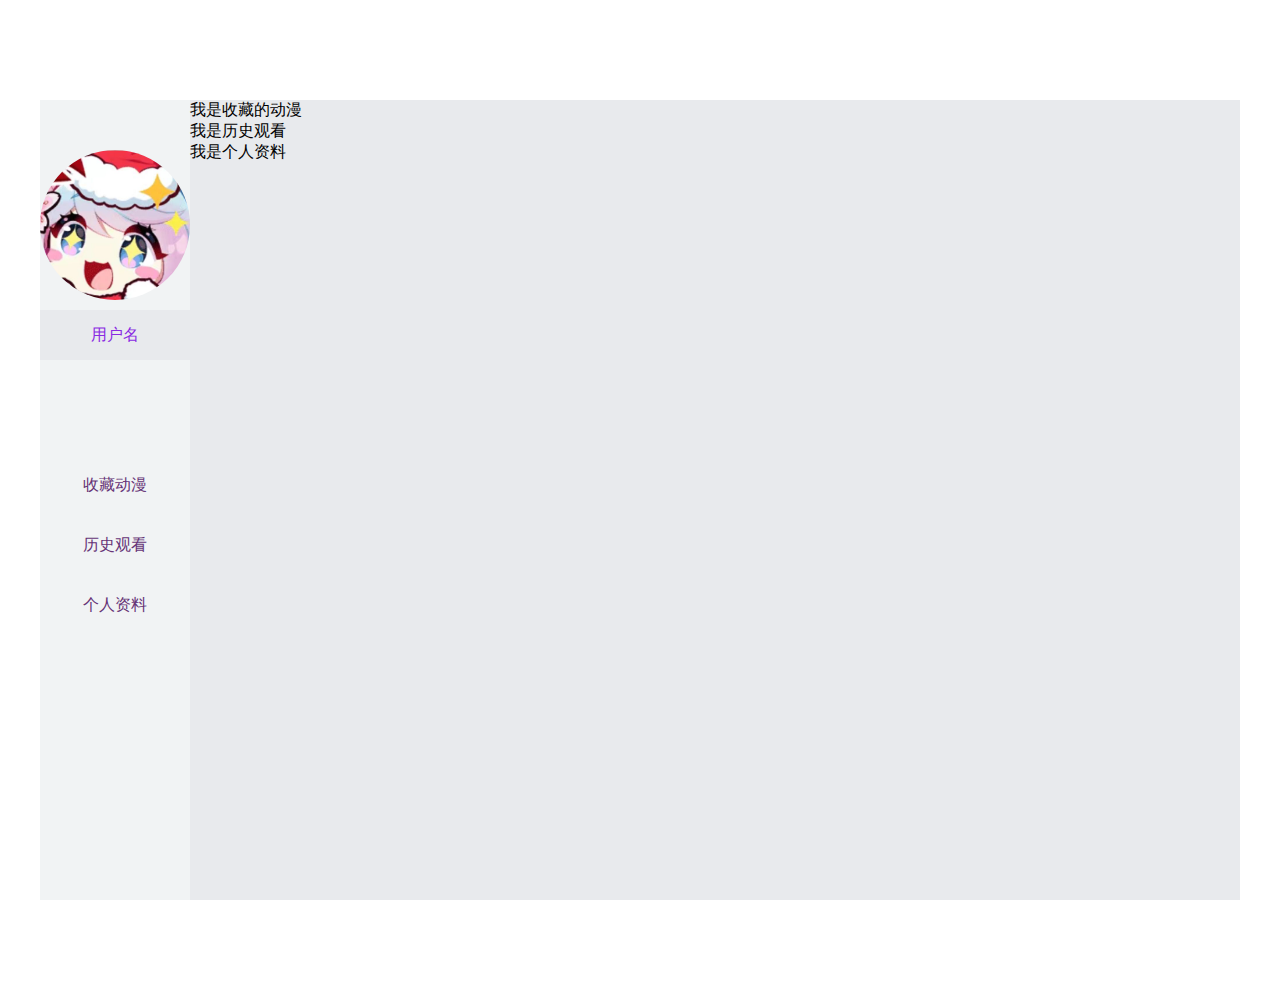
<file: user_self.html>
<!DOCTYPE html>
<html lang="en">

<head>
    <meta charset="UTF-8">
    <meta http-equiv="X-UA-Compatible" content="IE=edge">
    <meta name="viewport" content="width=device-width, initial-scale=1.0">
    <title>个人信息</title>

    <link rel="stylesheet" href="./user_self.css">
</head>

<body>
    <!-- 创建一个大容器 -->
    <div class="all-wrapper">
        <!-- 左侧导航栏 -->
        <div class="left-nav">
            <!-- 头像 -->
            <div class="avatar">
                <img src="./img/waoku.jpg" alt="头像" id="" class="avatar_img">
            </div>
            <!-- 头像下的文字 -->
            <div class="user_name">
                <span>用户名</span>
            </div>
            <!-- 下方导航栏 -->
            <ul class="list-nav">
                <li class="collection-nav">
                    <a href="javascript:;">收藏动漫</a>
                </li>
                <li class="history-nav">
                    <a href="javascript:;">历史观看</a>
                </li>
                <li class="self-nav">
                    <a href="javascript:;">个人资料</a>
                </li>
            </ul>
        </div>
        <!-- 右侧内容区 -->
        <div class="right-nav">
            <div class="collection">我是收藏的动漫</div>
            <div class="history">我是历史观看</div>
            <div class="self">我是个人资料</div>
        </div>
    </div>

</body>

</html>
</file>
<file: index.css>
*{
    margin: 0;
    padding: 0;
}

.all-wrapper{
    width: 100%;
    height: 100%;

    background-image: linear-gradient(to top, #fbc2eb 0%, #a6c1ee 100%);
}

/* 设置所有a */
a,
a:hover,
a:active,
a:visited{
    text-decoration: none;
    color: #eeddff;
}

/* 设置外层容器 */
.out-wrapper{
    width: 1200px;
    height: 60px;
    margin: 0 auto; 
}

/* 设置导航栏容器 */
.out-wrapper .header-wrapper{
    height: 60px;
    width: 100%;
    background-image: linear-gradient(to top, #fbc2eb 0%, #a6c1ee 100%);
    display: flex;
    justify-content: space-around;
    text-align: center;
}

/* 设置logo */
.logo{
    width: 200px;
    height: 60px;
    text-align: center;
}
/* .logo img{
    height: 100%;
} */
.logo a{
    line-height: 60px;
    font-size: 25px;
}
.logo a i{
    color: #ff9a9e;
    font-size: 50px !important;
}

/* 设置导航栏 */
.nav-bar{
    width: 900px;
    height: 60px;
    background-image: linear-gradient(to top, #fbc2eb 0%, #a6c1ee 100%);
}
.nav-bar .navBar{
    height: 60px;
    list-style: none;
    display: flex;
    justify-content: space-around;
    text-align: center;
}
.navBar li{
    line-height: 60px;
    cursor: pointer;
    flex-grow: 1;
}
.navBar li:hover{
    background-image: linear-gradient(to top, #fdcbf1 0%, #fdcbf1 1%, #e6dee9 100%);
}

/* 设置右侧工具栏 */
.tool-bar{
    display: flex;
    width: 100px;
    height: 60px;
}
.tool-bar .feed{
    width: 50px;
    line-height: 60px;
}
.tool-bar .feed a i{
    color: #ff9a9e;
    font-size: 30px !important;
}
.tool-bar .admin{
    width: 50px;
    line-height: 60px;
    color: #ff9a9e;
    font-size: 30px !important;
}
.tool-bar .admin a i{
    color: #ff9a9e;
    font-size: 30px !important;
}

/* 设置搜索框 */
.out-wrapper .search-wrapper{
    width: 1200px;
    height: 50px;
    background-image: linear-gradient(to bottom, #fbc2eb 0%, #a6c1ee 100%);
}

.search-wrapper .search-in{
    width: 300px;
    height: 50px;
}
.search-in i{ 
    width: 50px;
    height: 50px;
    color: #ff9a9e;
    font-size: 30px !important;
    cursor: pointer;
}
.search-in input{
    width: 250px;
    height: 50px;
    border: 0;
    background-image: linear-gradient(to bottom, #fbc2eb 0%, #a6c1ee 100%);
    outline: none; 
}

/* 设置轮播图容器 */
.swiper{
    width: 1200px;
    height: 400px;
    background-color: #a6c1ee;
}
.swiper-slide{
    position: absolute;
}
.swiper-slide img{
    width: 100%;
    height: 300px;
    position: relative;
}
/* 设置轮播图下方的文字信息 */
.swiper-slide .remark{
    position: relative;
    left: 100px;
    top: -20px;
    color: aliceblue;
    font-size: 14px;
}
.swiper-slide .comicName{
    height: 30px;
    width: 200px;
    position: relative;
    top: 10px;
    color: #FFFFF2;
    font-size: 20px;
}
.swiper-slide .description{
    height: 30px;
    width: 200px;
    position: relative;
    top: 20px;
    color: #928E90;
    font-size: 14px;
    overflow: hidden;
}

/* 设置主容器 */
.main-wrapper{
    width: 1200px;
    height: 100%;
    margin-top: 20px;
}
/* 最近更新 */
.main-wrapper .latest{
    width: 1200px;
    height: 400px;
}
/* 最新更新-标题 */
.latest .title{
    width: 1200px;
    height: 50px;
}
/* 最新更新-图片列表 */
.latest .list{
    width: 1200px;
    height: 350px;
    display: flex;
    justify-content: space-around;
}
/* 设置图片容器 */
.latest .list li .imgList{
    width: 200px;
    height: 300px;
    padding: 0 10px;
}
/* 设置图片下方内容 */
.latest .imgList img{
    width: 180px;
    height: 300px;
}
/* .latest .list li{
    position: absolute;
} */
.list li .remark{
    position: relative;
    left: 100px;
    top: -18px;
    color: aliceblue;
    font-size: 14px;
}
.list li .comicName{
    position: relative;
    left: 10px;
    color: #a6c1ee;
    font-size: 20px;
}
.list li .description{
    width: 220px;
    height: 14px;
    position: relative;
    left: 10px;
    color: #928E90;
    font-size: 14px;
    overflow: hidden;
}
</file>
<file: static/font/iconfont.css>
@font-face {
  font-family: "iconfont"; /* Project id 3752249 */
  src: url('iconfont.woff2?t=1670336378491') format('woff2'),
       url('iconfont.woff?t=1670336378491') format('woff'),
       url('iconfont.ttf?t=1670336378491') format('truetype');
}

.iconfont {
  font-family: "iconfont" !important;
  font-size: 16px;
  font-style: normal;
  -webkit-font-smoothing: antialiased;
  -moz-osx-font-smoothing: grayscale;
}

.icon-shanchu:before {
  content: "\e601";
}

.icon-xiugai:before {
  content: "\e651";
}

.icon-video:before {
  content: "\e60d";
}

.icon-search:before {
  content: "\e699";
}

.icon-feed:before {
  content: "\e687";
}

.icon-my-admin:before {
  content: "\e605";
}

.icon-icon-test:before {
  content: "\e63b";
}

.icon-liebiao:before {
  content: "\e600";
}

.icon-xinjian:before {
  content: "\e64b";
}
</file>
<file: static/verify-master/css/verify.css>
/*常规验证码*/
.verify-code {
	font-size: 20px;
	text-align: center;
	cursor: pointer;
	margin-bottom: 5px;
	border: 1px solid #ddd;
}

.cerify-code-panel {
	height:100%;
	overflow:hidden;
}

.verify-code-area {
	float:left;
}

.verify-input-area {
	float: left;
	width: 60%;
	padding-right: 10px;
	
}

.verify-change-area {
	line-height: 30px;
	float: left;
}

.varify-input-code {
	display:inline-block; 
	width: 100%;
	height: 25px;
}

.verify-change-code {
	color: #337AB7;
	cursor: pointer;
}

.verify-btn {
	width: 200px;
	height: 30px;
	background-color: #337AB7;
	color:#FFFFFF;
	border:none;
	margin-top: 10px;
}






/*滑动验证码*/
.verify-bar-area {
    position: relative;
    background: #FFFFFF;
   	text-align: center;
    -webkit-box-sizing: content-box;
    -moz-box-sizing: content-box;
    box-sizing: content-box;
   	border: 1px solid #ddd;
   	-webkit-border-radius: 4px;
}
 
.verify-bar-area .verify-move-block {
    position: absolute;
    top: 0px;
    left: 0;
    background: #fff;
    cursor: pointer;
    -webkit-box-sizing: content-box;
    -moz-box-sizing: content-box;
    box-sizing: content-box;
    box-shadow: 0 0 2px #888888;
    -webkit-border-radius: 1px;
}

.verify-bar-area .verify-move-block:hover {
    background-color: #337ab7;
    color: #FFFFFF;
}

.verify-bar-area .verify-left-bar {
    position: absolute;
    top: -1px;
    left: -1px;
   	background: #f0fff0;
    cursor: pointer;
    -webkit-box-sizing: content-box;
    -moz-box-sizing: content-box;
    box-sizing: content-box;
    border: 1px solid #ddd;
}

.verify-img-panel {
	margin:0;
	-webkit-box-sizing: content-box;
    -moz-box-sizing: content-box;
    box-sizing: content-box;
	border: 1px solid #ddd;
	border-radius: 3px;
	position: relative;
}

.verify-img-panel .verify-refresh {
	width: 25px;
	height: 25px;
	text-align:center;
	padding: 5px;
	cursor: pointer;
	position: absolute;
	top: 0;
	right: 0;
	z-index: 2;
}

.verify-img-panel .icon-refresh {
	font-size: 20px;
	color: #fff;
}

.verify-img-panel .verify-gap {
	background-color: #fff;
	position: relative;
	z-index: 2;
	border:1px solid #fff;
}

.verify-bar-area .verify-move-block .verify-sub-block {
	position: absolute;
    text-align: center;
	z-index: 3;
	border: 1px solid #fff;
}

.verify-bar-area .verify-move-block .verify-icon {
	font-size: 18px;
}

.verify-bar-area .verify-msg {
	z-index : 3;
}

/*字体图标的css*/
@font-face {font-family: "iconfont";
  src: url('../fonts/iconfont.eot?t=1508229193188'); /* IE9*/
  src: url('../fonts/iconfont.eot?t=1508229193188#iefix') format('embedded-opentype'), /* IE6-IE8 */
  url('[data-uri]') format('woff'),
  url('../fonts/iconfont.ttf?t=1508229193188') format('truetype'), /* chrome, firefox, opera, Safari, Android, iOS 4.2+*/
  url('../fonts/iconfont.svg?t=1508229193188#iconfont') format('svg'); /* iOS 4.1- */
}

.iconfont {
  font-family:"iconfont" !important;
  font-size:16px;
  font-style:normal;
  -webkit-font-smoothing: antialiased;
  -moz-osx-font-smoothing: grayscale;
}

.icon-check:before { content: "\e645"; }

.icon-close:before { content: "\e646"; }

.icon-right:before { content: "\e6a3"; }

.icon-refresh:before { content: "\e6a4"; }
</file>
<file: admin_login.css>
*{
    /* 初始化 */
    margin: 0;
    padding: 0;
}
body{
    /* 100%窗口高度 */
    height: 100vh;
    /* 弹性布局 居中 */
    display: flex;
    justify-content: center;
    align-items: center;
    /* 渐变背景 */
    background: linear-gradient(200deg,#72afd3,#96fbc4);
}
.login-box{
    /* 相对定位 */
    position: relative;
    width: 320px;
}
.input-box{
    /* 弹性布局 垂直排列 */
    display: flex;
    flex-direction: column;
}
.input-box input{
    height: 40px;
    border-radius: 3px;
    /* 缩进15像素 */
    text-indent: 15px;
    outline: none;
    border: none;
    margin-bottom: 15px;
}
.input-box input:focus{
    outline: 1px solid lightseagreen;
}
.input-box button{
    border: none;
    height: 45px;
    background-color: lightseagreen;
    color: #fff;
    border-radius: 3px;
    cursor: pointer;
}
/* 接下来是猫头鹰的样式 */
.owl{
    width: 211px;
    height: 108px;
    /* 背景图片 */
    background: url("./img/owl-login.png") no-repeat;
    /* 绝对定位 */
    position: absolute;
    top: -100px;
    /* 水平居中 */
    left: 50%;
    transform: translateX(-50%);
}
.owl .hand{
    width: 34px;
    height: 34px;
    border-radius: 40px;
    background-color: #472d20;
    /* 绝对定位 */
    position: absolute;
    left: 12px;
    bottom: -8px;
    /* 沿Y轴缩放0.6倍（压扁） */
    transform: scaleY(0.6);
    /* 动画过渡 */
    transition: 0.3s ease-out;
}
.owl .hand.hand-r{
    left: 170px;
}
.owl.password .hand{
    transform: translateX(42px) translateY(-15px) scale(0.7);
}
.owl.password .hand.hand-r{
    transform: translateX(-42px) translateY(-15px) scale(0.7);
}
.owl .arms{
    position: absolute;
    top: 58px;
    width: 100%;
    height: 41px;
    overflow: hidden;
}
.owl .arms .arm{
    width: 40px;
    height: 65px;
    position: absolute;
    left: 20px;
    top: 40px;
    background: url("./img/owl-login-arm.png") no-repeat;
    transform: rotate(-20deg);
    transition: 0.3s ease-out;
}
.owl .arms .arm.arm-r{
    transform: rotate(20deg) scaleX(-1);
    left: 158px;
}
.owl.password .arms .arm{
    transform: translateY(-40px) translateX(40px);
}
.owl.password .arms .arm.arm-r{
    transform: translateY(-40px) translateX(-40px) scaleX(-1);
}
</file>
<file: comic_info.css>
.container{
    width: 1000px;
    
    margin: 100px auto;
}
/* 设置上方容器 */
.top-bar{
    width: 1000px;
    background-color: aliceblue;
    position: absolute;
}
/* 设置封面 */
.cover{
    width: 200px;
    height: 300px;
    position: absolute;
}
/* 设置封面图片 */
.cover img{
    width: 200px;
    height: 300px;
    position: relative;
}
/* 设置备注 */
.cover .remark{
    position: relative;
    left: 100px;
    top: -25px;
}
.remark span{
    color: white;
}
/* 设置右边详情 */
.top-bar .info{
    width: 790px;
    height: 300px;
    position: relative;
    left: 210px;
}
/* 设置名字等标签 */
.comicName,
.score,
.nickname,
.label,
.region,
.year,
.updateTime,
.description{
    margin-bottom: 10px;
}
.comicName span{
    font-size: 18px;
}
/* 设置评分等标题*/
.score span:nth-child(1),
.nickname span:nth-child(1),
.label span:nth-child(1),
.region span:nth-child(1),
.year span:nth-child(1),
.updateTime span:nth-child(1),
.description span:nth-child(1){
    color: #999999;
}
/* 设置下方播放按钮和下载 */
.start {
    position: relative;
    left: 10px;
    top: 20px;
}
.download{
    position: relative;
    left: 100px;
    top: -4px;
}

/* 设置下方容器 */
.footer-bar{
    width: 500px;
    position: absolute;
    top: 460px;
}
/* 设置评论 */
.left{
    width: 500px;
    position: absolute;
}
/* 设置大标题 */
.left .title{
    width: 500px;
    height: 30px;
    background-color: aliceblue;
    margin-bottom: 20px;
}
.left .title span{
    line-height: 30px;
}
/* 设置文本域 */
textarea{
    width: 500px;
    resize: none;
}
/* 设置发送框 */
.left .tool{
    position: relative;
    left: 430px;
}
#send{
    background-color: coral;
}
/* 设置用户评论 */
.left .user{
    width: 500px;
    position: absolute;
}
.user .userTitle{
    width: 250px;
    height: 30px;
    background-color: aliceblue;
    margin-bottom: 20px;
}
.user .userTitle span{
    line-height: 30px;
}
/* 设置评论总数 */
.user .total{
    width: 250px;
    height: 30px;
    background-color: aliceblue;
    position: relative;
    top: -50px;
    left: 250px;
}
.user .total span{
    line-height: 30px;
}
/* 设置评论列表 */
.user .userComment{
    list-style: none;
    width: 450px;
    height: 600px;
    position: absolute;
}
.userComment .comment{
    width: 450px;
    height: 100px;
    background-color: aliceblue;
}
/* 设置头像 */
.comment .avatar{
    width: 80px;
    height: 100px;
    border-radius: 50%;
}
.avatar img{
    width: 80px;
    height: 80px;
    border-radius: 50%;
}
/* 设置名字 */
.comment .userName{
    position: relative;
    top: -100px;
    left: 100px;
    width: 100px;
    height: 30px;
    /* background-color: bisque; */
}
.comment .userName span{
    color: black;
    font-weight: bold;
}
/* 设置时间 */
.comment .Ctime{
    position: relative;
    top: -130px;
    left: 290px;
    width: 160px;
    height: 30px;
    /* background-color: bisque; */
}
.comment .Ctime span{
    color: #999999;
}
/* 设置内容 */
.comment .Ctxt{
    position: relative;
    top: -120px;
    left: 100px;
    width: 350px;
}
/* 设置回复 */
.comment .reply{
    position: relative;
    top: -120px;
    left: 400px;
    width: 35px;
}

/* 设置回复人 */
.userComment .comment2{
    width: 370px;
    height: 100px;
    background-color: aliceblue;
    position: relative;
    left: 80px;
}
/* 设置头像 */
.comment2 .avatar{
    width: 80px;
    height: 100px;
    border-radius: 50%;
}
.avatar img{
    width: 80px;
    height: 80px;
    border-radius: 50%;
}
/* 设置名字 */
.comment2 .userName{
    position: relative;
    top: -100px;
    left: 100px;
    width: 100px;
    height: 30px;
    /* background-color: bisque; */
}
.comment2 .userName span{
    color: black;
    font-weight: bold;
}
/* 设置时间 */
.comment2 .Ctime{
    position: relative;
    top: -130px;
    left: 200px;
    width: 160px;
    height: 30px;
    /* background-color: bisque; */
}
.comment2 .Ctime span{
    color: #999999;
}
/* 设置内容 */
.comment2 .Ctxt{
    position: relative;
    top: -120px;
    left: 100px;
    width: 350px;
}
/* 设置回复人 */
.comment2 .replyTo{
    position: relative;
    top: -110px;
    left: 100px;
    width: 150px;
}
/* 设置回复 */
.comment2 .reply{
    position: relative;
    top: -130px;
    left: 320px;
    width: 35px;
}

/* 设置榜单容器 */
.right{
    position: absolute;
    width: 200px;
    left: 700px;
}
/* 设置榜单标题 */
.right .bTitle{
    width: 200px;
    height: 30px;
    background-color: aliceblue;
}
.right .bTitle span{
    font-size: 25px;
    line-height: 30px;
}
/* 设置排名 */
.right .sort{
    list-style: none;
}
.sort li a{
    text-decoration: none;
    color: #999999;
    font-size: 20px;
}
</file>
<file: comic_search.css>
.container{
    width: 1200px;
    margin: 100px auto;
}
/* 设置标题 */
.title{
    font-size: 20px;
    color: red;
}
.search{
    width: 1200px;
    height: 420px;
    background-color: #a6c1ee;
}
.search .slide{
    position: absolute;
}
.slide img{
    width: 100%;
    height: 300px;
    position: relative;
}
/* 设置轮播图下方的文字信息 */
.slide .remark{
    position: relative;
    left: 100px;
    top: -20px;
    color: aliceblue;
    font-size: 14px;
}
.slide .comicName{
    height: 30px;
    width: 200px;
    position: relative;
    top: 10px;
    color: #FFFFF2;
    font-size: 20px;
}
.slide .description{
    height: 30px;
    width: 200px;
    position: relative;
    top: 20px;
    color: #928E90;
    font-size: 14px;
    overflow: hidden;
}
.riben{
    width: 1200px;
    height: 420px;
    background-color: #dd86bc;
}
.riben .slide{
    position: absolute;
}
.guo{
    width: 1200px;
    height: 420px;
    background-color: #a6c1ee;
}
.guo .slide{
    position: absolute;
}
</file>
<file: login_choice.css>
.container{
    width: 300px;
    height: 300px;
    margin: 0 auto;
}
.container .header{
    width: 300px;
    height: 100px;
    background-color: aliceblue;
    line-height: 100px;
    text-align: center;
}
.container .content{
    width: 300px;
    height: 200px;
    background-color: antiquewhite;
    text-align: center;
}
</file>
<file: news.css>
*{
    margin: 0;
    padding: 0;
}

body{
    background-color: aliceblue;
}

/* 设置大容器 */
.all-wrapper{
    width: 600px;
    /* background-color: #bfa; */
    margin: 100px auto;
}
/* 设置轮播图容器 */
.swiper{
    width: 500px;
    height: 200px;
    padding: 20px 50px;
    /* background-color: antiquewhite; */
}
swiper-wrapper{
    width: 500px;
    height: 180px;
    background-color: tomato;
    list-style: none;
    display: flex;
    justify-content: space-around;
}
.swiper-slide{
    width: 150px;
    height: 180px;
    /* background-color: #bfa; */
}
.swiper-slide img{
    width: 150px;
    height: 180px;
}

/* 设置下方资讯内容容器 */
.info-wrapper{
    width: 600px;
    margin-top: 30px;
    padding: 20px 20px;
}
.info-wrapper .header{
    width: 560px;
    height: 50px;
    background-color: orange;
}
.header span{
    line-height: 50px;
}
.info-wrapper .header::after{
    content: " ";
    left: 0;
    bottom: 0;
    right: 0;
    width: 100%;
    height: 1px;
}

/* 设置资讯体 */
.info{
    width: 560px;
}
.info .info-list{
    width: 560px;
}
.info-list li{
    display: flex;
    justify-content: space-between;
    width: 560px;
    height: 140px;
}
/* 设置左侧 */
li .left-info{
    width: 415px;
    height: 140px;
}
/* 设置标题 */
.info-title{
    height: 50px;
    width: 415px;
}
/* 设置内容 */
.info-desc{
    height: 50px;
    width: 415px;
}
.info-etc{
    height: 40px;
    width: 415px;
}

/* 设置右侧 */
li .right-info{
    width: 145px;
    height: 145px;
}
.right-info a img{
    width: 145px;
    height: 145px;
}
</file>
<file: login.css>
* {
    /* 去除浏览器默认内外边距 */
    margin: 0;
    padding: 0;
    box-sizing: border-box;
}

/* 去除input的轮廓 */
input {
    outline: none;
}

html,
body {
    height: 100%;
}

body {
    /* 溢出隐藏 */
    overflow-x: hidden;
    display: flex;
    /* 渐变方向从左到右 */
    background: linear-gradient(to right, rgb(247, 209, 215), rgb(191, 227, 241));
}

span {
    position: absolute;
    z-index: 0;
    bottom: 0;
    border-radius: 50%;
    /* 径向渐变 */
    background: radial-gradient(circle at 72% 28%, #fff 3px, #ff7edf 8%, #5b5b5b, #aad7f9 100%);
    /* 泡泡内阴影 */
    box-shadow: inset 0 0 6px #fff,
        inset 3px 0 6px #eaf5fc,
        inset 2px -2px 10px #efcde6,
        inset 0 0 60px #f9f6de,
        0 0 20px #fff;
    /* 动画 */
    animation: myMove 4s linear infinite;
}


@keyframes myMove {
    0% {
        transform: translateY(0%);
        opacity: 1;
    }

    50% {
        transform: translate(10%, -1000%);
    }

    75% {
        transform: translate(-20%, -1200%);
    }

    99% {
        opacity: .9;
    }

    100% {
        transform: translateY(-1800%) scale(1.5);
        opacity: 0;
    }
}

/* 最外层的大盒子 */
.box {
    width: 1050px;
    height: 600px;
    display: flex;
    /* 相对定位 */
    position: relative;
    z-index: 2;
    margin: auto;
    /* 设置圆角 */
    border-radius: 8px;
    /* 设置边框 */
    border: 1px solid rgba(255, 255, 255, .6);
    /* 设置盒子阴影 */
    box-shadow: 2px 1px 19px rgba(0, 0, 0, .1);
}

/* 滑动的盒子 */
.pre-box {
    /* 宽度为大盒子的一半 */
    width: 50%;
    /* width: var(--width); */
    height: 100%;
    /* 绝对定位 */
    position: absolute;
    /* 距离大盒子左侧为0 */
    left: 0;
    /* 距离大盒子顶部为0 */
    top: 0;
    z-index: 99;
    border-radius: 4px;
    background-color: #edd4dc;
    box-shadow: 2px 1px 19px rgba(0, 0, 0, .1);
    /* 动画过渡，先加速再减速 */
    transition: 0.5s ease-in-out;
}

/* 滑动盒子的标题 */
.pre-box h1 {
    margin-top: 150px;
    text-align: center;
    /* 文字间距 */
    letter-spacing: 5px;
    color: white;
    /* 禁止选中 */
    user-select: none;
    /* 文字阴影 */
    text-shadow: 4px 4px 3px rgba(0, 0, 0, .1);
}

/* 滑动盒子的文字 */
.pre-box p {
    height: 30px;
    line-height: 30px;
    text-align: center;
    margin: 20px 0;
    /* 禁止选中 */
    user-select: none;
    font-weight: bold;
    color: white;
    text-shadow: 4px 4px 3px rgba(0, 0, 0, .1);
}

/* 图片盒子 */
.img-box {
    width: 200px;
    height: 200px;
    margin: 20px auto;
    /* 设置为圆形 */
    border-radius: 50%;
    /* 设置用户禁止选中 */
    user-select: none;
    overflow: hidden;
    box-shadow: 4px 4px 3px rgba(0, 0, 0, .1);
}

/* 图片 */
.img-box img {
    width: 100%;
    transition: 0.5s;
}

/* 登录和注册盒子 */
.login-form,
.register-form {
    flex: 1;
    height: 100%;
}

/* 标题盒子 */
.title-box {
    height: 300px;
    line-height: 500px;

}

/* 标题 */
.title-box h1 {
    text-align: center;
    color: white;
    /* 禁止选中 */
    user-select: none;
    letter-spacing: 5px;
    text-shadow: 4px 4px 3px rgba(0, 0, 0, .1);

}

/* 输入框盒子 */
.input-box {
    display: flex;
    /* 纵向布局 */
    flex-direction: column;
    /* 水平居中 */
    align-items: center;
}

/* 输入框 */
input {
    width: 60%;
    height: 40px;
    margin-bottom: 20px;
    text-indent: 10px;
    border: 1px solid #fff;
    background-color: rgba(255, 255, 255, 0.3);
    border-radius: 120px;
    /* 增加磨砂质感 */
    backdrop-filter: blur(10px);
}

input:focus {
    /* 光标颜色 */
    color: #b0cfe9;

}

/* 聚焦时隐藏文字 */
input:focus::placeholder {
    opacity: 0;
}

/* 按钮盒子 */
.btn-box {
    display: flex;
    justify-content: center;
}

/* 按钮 */
button {
    width: 100px;
    height: 30px;
    margin: 0 7px;
    line-height: 30px;
    border: none;
    border-radius: 4px;
    background-color: #69b3f0;
    color: white;
}

/* 按钮悬停时 */
button:hover {
    /* 鼠标小手 */
    cursor: pointer;
    /* 透明度 */
    opacity: .8;
}

/* 按钮文字 */
.btn-box p {
    height: 30px;
    line-height: 30px;
    /* 禁止选中 */
    user-select: none;
    font-size: 14px;
    color: white;

}

.btn-box p:hover {
    cursor: pointer;
    border-bottom: 1px solid white;
}
</file>
<file: user_self.css>
*{
    margin: 0;
    padding: 0;
}
/* 设置外层大容器 */
.all-wrapper{
    width: 1200px;
    height: 800px;
    background-color: #E8EAED;
    margin: 100px auto;
    display: flex;
}
/* 去除所有a的下划线 */
a{
    text-decoration: none;
}

/* 设置左侧导航栏 */
.left-nav{
    width: 150px;
    height: 800px;
    background-color: #F1F3F4;
}
/* 设置头像 */
.avatar{
    width: 150px;
    height: 150px;
    cursor: pointer;
    margin-top: 50px;
    /* background-color: tomato; */
}
.avatar img{
    width: 150px;
    height: 150px;
    border-radius: 50%;
}

/* 设置用户名 */
.user_name{
    width: 150px;
    height: 50px;
    margin-top: 10px;
    text-align: center;
    background-color: #E8EAED;
}
.user_name span{
    line-height: 50px;
    color: blueviolet;
}

/* 设置头像下方导航栏 */
.list-nav{
    list-style: none;
    margin-top: 100px;
}
.list-nav li{
    display: block;
    width: 150px;
    height: 50px;
    background-color: #F1F3F4;
    margin-top: 10px;
    text-align: center;
    line-height: 50px;
    cursor: pointer;
}
.list-nav li:hover{
    background-color: #E8EAED;
}
.list-nav li a{
    color: #663377;
}
</file>
